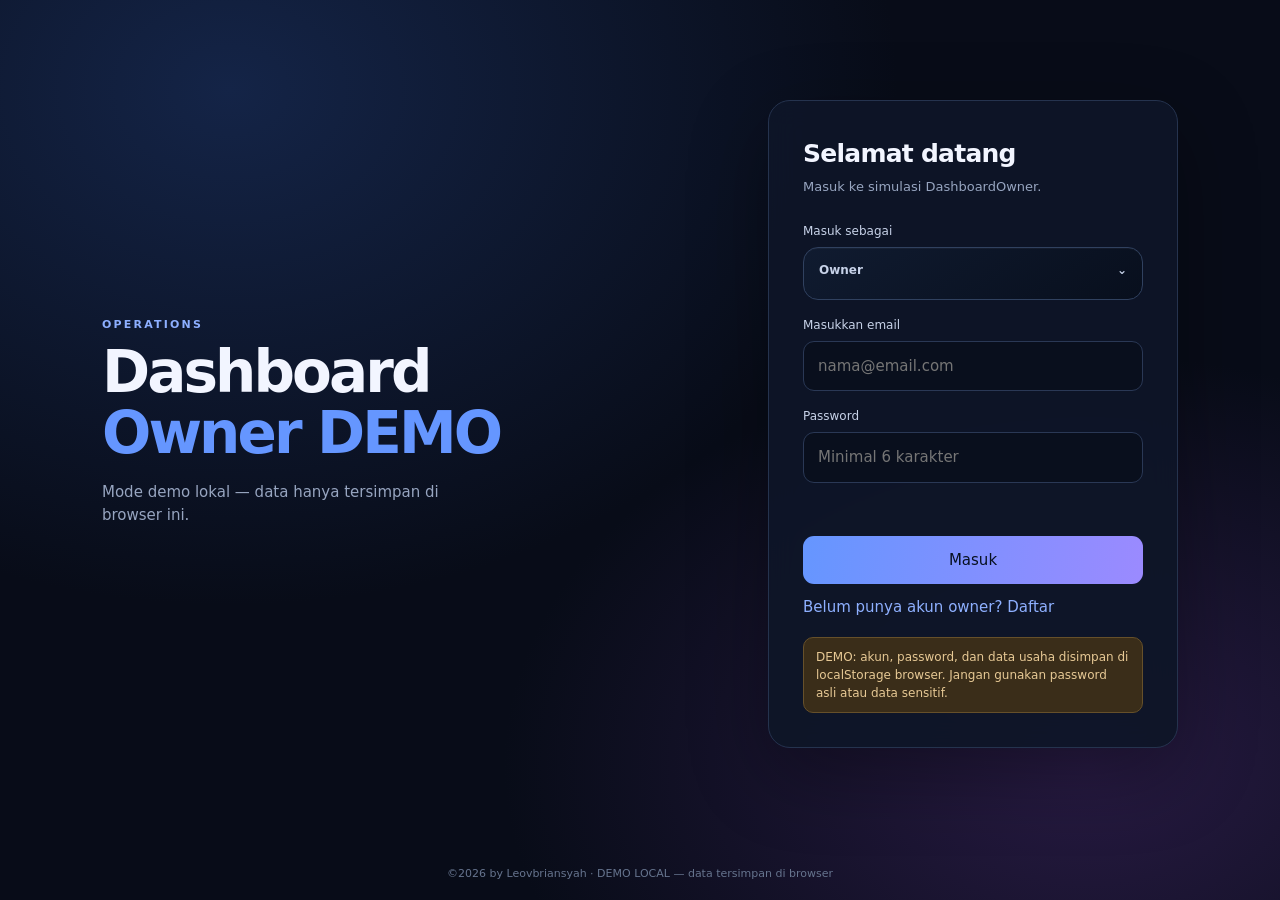
<file: index.html>
<!doctype html>
<!-- Redeploy trigger: auth.js syntax-checked 2026-10-29 2 -->
<!-- GitHub Pages redeploy trigger: restore expense-toggle version 2026-10-29 -->
<html lang="id">
<head>
  <meta charset="utf-8">
  <meta name="viewport" content="width=device-width,initial-scale=1">
  <meta name="theme-color" content="#071426">
  <title>Owner Dashboard · DEMO Local</title>
  <link rel="stylesheet" href="./auth.css?v=ops-stock-v1-20261107">
  <script src="./auth.js?v=ops-stock-v1-20261107" defer></script>
</head>
<body>
  <header class="staff-topbar" id="staffTopbar" hidden>
    <div class="staff-topbar-inner">
      <button class="staff-brand staff-home-button" id="staffHomeButton" type="button" aria-label="Kembali ke beranda"><div class="staff-brand-copy"><strong id="staffStoreName">Nama Toko</strong><span id="staffRoleLabel">Staff Dashboard</span></div></button>
      <div class="staff-menu-wrap"><button class="staff-menu-toggle" id="staffMenuToggle" type="button" aria-label="Buka menu" aria-expanded="false">☰</button><nav class="staff-side-menu" id="staffSideMenu" hidden><button type="button" data-staff-page="home">Dashboard</button><button type="button" data-staff-page="kitchen-history" data-staff-role="kitchen">Riwayat Dapur</button><button type="button" data-staff-page="history" data-staff-role="waiter">Riwayat Pesanan</button><button type="button" data-staff-page="stock" data-staff-role="waiter">Catat Stok</button><button type="button" data-staff-page="expenses">Catat Pengeluaran</button><button type="button" data-staff-page="logout" class="staff-menu-logout">Keluar</button></nav></div>
    </div>
  </header>
  <header class="topbar" id="topbar" hidden>
    <div class="topbar-inner">
      <button class="top-brand" type="button" data-nav="home" aria-label="Beranda"><span><b id="topbarBusinessName">Owner Dashboard</b><small>OPERATIONS</small></span></button>
      <div class="menu-wrap">
        <button id="menuToggle" class="menu-toggle" type="button" aria-label="Buka menu" aria-expanded="false"><span></span><span></span><span></span></button>
        <nav id="sideMenu" class="side-menu" aria-hidden="true">
          <div class="menu-title"><span>MENU</span><button id="menuClose" type="button" aria-label="Tutup menu">×</button></div>
          <button class="menu-item" data-action="profile" type="button"><span>🏪</span><div><b>Profil Toko</b><small>Edit nama dan informasi toko</small></div></button>
          <button class="menu-item" data-nav="home" type="button"><span>⌂</span><div><b>Home</b><small>Ringkasan usaha & analisis</small></div></button>
          <button class="menu-item" data-nav="sales" type="button"><span>🧾</span><div><b>Penjualan</b><small>Omzet & riwayat transaksi</small></div></button>
          <button class="menu-item" data-nav="expenses" type="button"><span>💸</span><div><b>Pengeluaran</b><small>Biaya & riwayat pengeluaran</small></div></button>
          <button class="menu-item" data-nav="products" type="button"><span>📦</span><div><b>Produk & Harga</b><small>Kelola katalog usaha</small></div></button>
          <button class="menu-item" data-nav="waiterStocks" type="button"><span>🧾</span><div><b>Stok Penjualan</b><small>Atur stok yang dicatat Waiter</small></div></button>
          <button class="menu-item" data-nav="kitchenStocks" type="button"><span>🥘</span><div><b>Stok Dapur</b><small>Atur nama dan daftar stok Kitchen</small></div></button>
          <button class="menu-item" data-nav="reports" type="button"><span>📊</span><div><b>Riwayat Laporan</b><small>Lihat dan kelola laporan</small></div></button>
          <button class="menu-item" data-action="export" type="button"><span>📥</span><div><b>Export CSV</b><small>Unduh katalog produk CSV</small></div></button>
          <button class="menu-item" data-nav="team" type="button"><span>👥</span><div><b>Tim &amp; Akun</b><small>Kelola akun karyawan</small></div></button>
          <button class="menu-item menu-logout" data-action="logout" type="button"><span>↪</span><div><b>Keluar</b><small>Akhiri sesi login</small></div></button>
        </nav>
      </div>
    </div>
  </header>
  <main class="shell">
    <section class="brand" id="brandIntro">
      <p class="eyebrow">OPERATIONS</p>
      <h1>Dashboard<span>Owner DEMO</span></h1>
      <p class="muted">Mode demo lokal — data hanya tersimpan di browser ini.</p>
    </section>
    <section class="panel" aria-live="polite"><div id="app"></div><noscript>Aktifkan JavaScript untuk menggunakan aplikasi ini.</noscript></section>
  </main>
  <footer>©2026 by Leovbriansyah · DEMO LOCAL — data tersimpan di browser</footer>
  <script src="./team.js?v=team-clean-v2-20261106" defer></script>
</body>
</html>
</file>
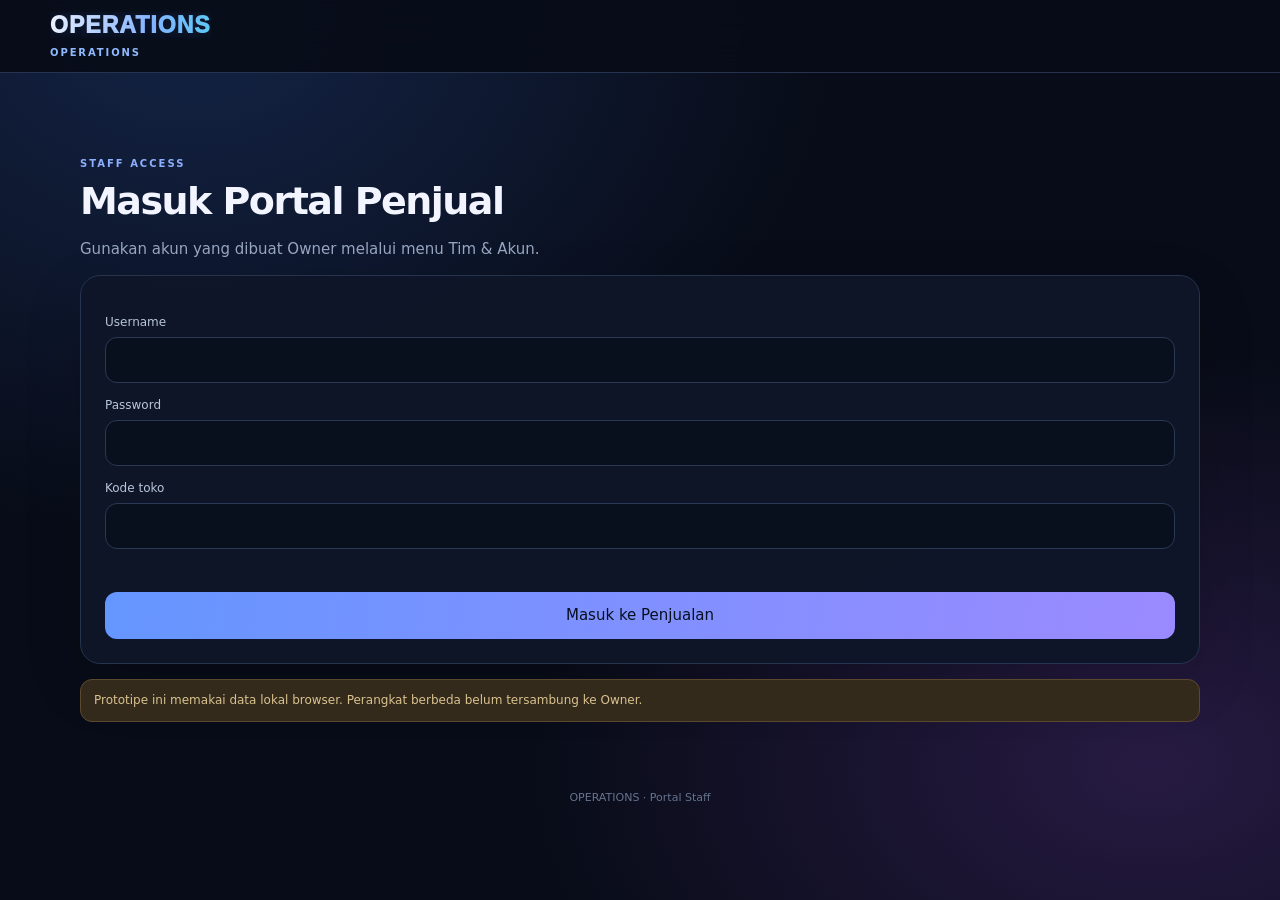
<file: staff.html>
<!doctype html>
<html lang="id">
<head>
<meta charset="utf-8"><meta name="viewport" content="width=device-width,initial-scale=1">
<meta name="theme-color" content="#080c18"><title>Staff Penjual · OPERATIONS</title>
<link rel="stylesheet" href="./staff.css?v=ops-brand-v3-20261106">
<script src="./staff.js?v=ops-brand-v3-20261106" defer></script>
</head>
<body>
<header class="staff-topbar"><div class="staff-brand"><div><b id="staffBusiness">OPERATIONS</b><small>OPERATIONS</small></div></div><button id="staffLogout" class="btn secondary hidden" type="button">Keluar</button></header>
<main id="staffApp" class="staff-shell"></main>
<footer>OPERATIONS · Portal Staff</footer>
</body></html>
</file>
<file: auth.css>
:root{color-scheme:dark;--bg:#080c18;--panel:#10182b;--line:#25334e;--text:#f2f5ff;--muted:#97a5c0;--blue:#6596ff;--pink:#d78bff}
*{box-sizing:border-box}body{margin:0;min-height:100vh;background:radial-gradient(ellipse at 18% 10%,#142447 0,transparent 45%),radial-gradient(ellipse at 85% 85%,#271a42 0,transparent 38%),var(--bg);color:var(--text);font:15px/1.5 system-ui,-apple-system,Segoe UI,sans-serif;display:flex;flex-direction:column}
.shell{width:min(1050px,100%);margin:auto;padding:48px 22px;display:grid;grid-template-columns:1fr minmax(300px,410px);gap:64px;align-items:center;flex:1}
.brand-mark{width:48px;height:48px;border-radius:15px;display:grid;place-items:center;background:linear-gradient(135deg,var(--blue),var(--pink));color:#071020;font-weight:900;font-size:25px;box-shadow:0 10px 35px #6596ff30}
.eyebrow{color:#8dafff;font-size:11px;letter-spacing:.2em;font-weight:800;margin:30px 0 8px}h1{font-size:clamp(35px,5vw,58px);line-height:1.05;letter-spacing:-.05em;margin:0}h1 span{display:block;color:var(--blue)}.muted,small{color:var(--muted)}.brand>.muted{max-width:370px;margin:18px 0 34px}
.feature-row{display:flex;align-items:center;gap:15px;margin:18px 0}.feature-row>span{color:var(--blue);font-size:12px;font-weight:800;border:1px solid var(--line);border-radius:10px;padding:9px}.feature-row b,.feature-row small{display:block}.feature-row small{margin-top:2px}
.panel{background:#0e1628eF;border:1px solid var(--line);border-radius:22px;padding:clamp(22px,4vw,34px);box-shadow:0 25px 80px #0005;backdrop-filter:blur(14px)}h2{font-size:25px;letter-spacing:-.03em;margin:0 0 5px}.sub{margin:0 0 25px;color:var(--muted);font-size:13px}
.field{display:block;margin:16px 0}.field span{display:block;font-size:12px;color:#c7d2e8;margin-bottom:7px}.field input{width:100%;padding:13px 14px;border:1px solid #2a3855;border-radius:11px;background:#090f1d;color:var(--text);font:inherit;outline:none}.field input:focus{border-color:var(--blue);box-shadow:0 0 0 3px #6596ff20}
.btn{width:100%;border:0;border-radius:11px;padding:13px 16px;background:linear-gradient(100deg,#6596ff,#9b8aff);color:#071020;font-weight:800;font:inherit;cursor:pointer;margin-top:8px}.btn.secondary{background:#18243b;color:var(--text);border:1px solid var(--line)}.switch{border:0;background:none;color:#8eb0ff;cursor:pointer;font:inherit;padding:12px 0 0}.error{color:#ff9da9;font-size:13px;min-height:20px;margin:9px 0}.notice{font-size:12px;color:#e7c995;background:#3a2d19;border:1px solid #66502a;padding:10px 12px;border-radius:10px;margin-top:18px}
.stats{display:grid;grid-template-columns:repeat(2,minmax(0,1fr));gap:10px;margin:20px 0}.stat{padding:15px;border:1px solid var(--line);border-radius:13px;background:#0a1120}.stat small{display:block}.stat strong{font-size:20px}.welcome{color:var(--muted);margin-top:4px}.pill{display:inline-block;font-size:11px;padding:4px 8px;border-radius:20px;background:#17304b;color:#9fc3ff;margin:14px 0 0}
footer{text-align:center;color:#66748e;font-size:11px;padding:18px}
@media(max-width:760px){.shell{grid-template-columns:1fr;gap:28px;padding:28px 16px}.brand .eyebrow{margin-top:18px}.brand>.muted{margin-bottom:18px}.feature-row{display:none}.brand h1{font-size:42px}.panel{padding:23px}}

/* Header, hamburger navigation and account controls migrated from the previous dashboard */
[hidden]{display:none!important}
.topbar{position:sticky;top:0;z-index:1000;background:rgba(5,14,28,.92);border-bottom:1px solid #25334e;backdrop-filter:blur(16px)}
.topbar-inner{width:min(1120px,100%);margin:auto;padding:12px 18px;display:flex;align-items:center;gap:14px}
.top-brand{display:flex;align-items:center;gap:10px;min-width:0;margin-right:auto;border:0;background:none;color:var(--text);text-align:left;cursor:pointer}
.top-brand b,.top-brand small{display:block}.top-brand b{position:relative;display:inline-block;width:max-content;max-width:min(68vw,520px);overflow:hidden;white-space:nowrap;text-overflow:ellipsis;font-size:16px;font-weight:900;letter-spacing:-.025em;line-height:1.15;color:#fff;background:linear-gradient(110deg,#fff 0%,#fff 30%,#a9d5ff 40%,#fff 47%,#c7a4ff 53%,#fff 60%,#fff 100%);background-size:300% 100%;background-position:150% 0;-webkit-background-clip:text;background-clip:text;-webkit-text-fill-color:transparent;animation:storeNameShine 3.2s cubic-bezier(.4,0,.2,1) infinite}.top-brand small{font-size:11px}
.top-brand-mark{width:38px;height:38px;border-radius:12px;display:grid;place-items:center;background:linear-gradient(135deg,var(--blue),var(--pink));color:#071020;font-weight:900;font-size:21px}
.account-center-native{position:relative;z-index:1202}
#accountButtonNative{width:42px;height:42px;border-radius:12px;border:1px solid #34435e;background:#111e33;color:#fff;font-size:20px;cursor:pointer;display:grid;place-items:center;overflow:hidden}
#accountButtonNative img{width:100%!important;height:100%!important;max-width:none;max-height:none;aspect-ratio:1/1;padding:0;box-sizing:border-box;object-fit:fill}
.menu-wrap{position:relative;z-index:1201}
.menu-toggle{width:42px;height:42px;display:flex;flex-direction:column;align-items:center;justify-content:center;gap:5px;border:1px solid #34435e;border-radius:12px;background:#111e33;cursor:pointer}
.menu-toggle span{width:18px;height:2px;background:#eaf2ff;border-radius:2px}
.side-menu{position:absolute;right:0;top:51px;width:min(310px,calc(100vw - 28px));padding:10px;border:1px solid #2a3a55;border-radius:17px;background:#091426;box-shadow:0 22px 65px #0009;display:none;max-height:calc(100vh - 78px);overflow:auto}
.side-menu.open{display:block}.menu-title{display:flex;justify-content:space-between;align-items:center;padding:7px 9px 10px;color:#8dafff;font-size:11px;font-weight:800;letter-spacing:.18em}
.menu-title button{border:0;background:transparent;color:#a8b7cf;font-size:25px;cursor:pointer}
.menu-item{display:flex;align-items:center;gap:12px;width:100%;padding:11px 10px;border:0;border-radius:11px;background:transparent;color:var(--text);text-align:left;cursor:pointer}
.menu-item:hover{background:#15233b}.menu-item>span{width:25px;text-align:center;font-size:18px}.menu-item b,.menu-item small{display:block}.menu-item b{font-size:13px}.menu-item small{font-size:11px;margin-top:2px}.menu-logout{margin-top:6px;border-top:1px solid #26344d;border-radius:0 0 10px 10px;padding-top:14px;color:#ffb2bd}
.account-popover{position:absolute;z-index:1205;right:68px;top:60px;width:min(270px,calc(100vw - 30px));padding:12px;border:1px solid #2a3a55;border-radius:16px;background:#091426;box-shadow:0 22px 65px #0009}
.account-popover>button{display:block;width:100%;text-align:left;padding:11px 10px;border:0;border-radius:10px;background:transparent;color:var(--text);cursor:pointer}.account-popover>button:hover{background:#15233b}
.account-popover-head{display:flex;align-items:center;gap:10px;padding:5px 5px 13px}.account-popover-head b,.account-popover-head small{display:block}.account-popover-head small{font-size:11px;margin-top:2px}
.account-avatar{width:42px;height:42px;border-radius:12px;display:grid;place-items:center;background:#17243a;overflow:hidden}.account-avatar img{width:100%;height:100%;object-fit:cover}
.dashboard-eyebrow{margin-top:0}.ac-modal{position:fixed;inset:0;z-index:9999;display:grid;place-items:center;padding:16px;background:#020812c9;backdrop-filter:blur(9px)}
.ac-dialog{width:min(440px,100%);max-height:90vh;overflow:auto;background:#0b1a2b;border:1px solid #2a3e5a;border-radius:21px;padding:22px;color:#e8f3ff;box-shadow:0 25px 80px #0009}
.ac-head{display:flex;justify-content:space-between;align-items:center;gap:12px;margin-bottom:18px}.ac-head h2{font-size:20px;margin:0}.ac-close{border:0;background:transparent;color:#9bb1c8;font-size:28px;cursor:pointer}
.ac-avatar{width:86px;height:86px;border-radius:22px;margin:0 auto 10px;display:grid;place-items:center;overflow:hidden;background:#10283e;font-size:34px}.ac-avatar img{width:100%;height:100%;object-fit:cover}
.ac-upload{display:block;width:max-content;margin:0 auto 18px;padding:8px 12px;border-radius:10px;background:#102943;border:1px solid #294562;color:#9dccf4;font-size:12px;cursor:pointer}
.ac-form{display:grid;gap:11px}.ac-form label{display:grid;gap:6px;font-size:12px;color:#9db3ca}.ac-form input,.ac-form textarea{width:100%;box-sizing:border-box;padding:11px 12px;border-radius:11px;border:1px solid #263c57;background:#071424;color:#eef7ff;font:inherit}.ac-form textarea{min-height:80px;resize:vertical}.ac-item{padding:13px;border:1px solid #ffffff12;border-radius:13px;background:#ffffff06;margin-bottom:8px}.ac-note{font-size:11px;color:#91a6c0;line-height:1.5;margin-top:4px}.ac-actions{display:grid;gap:8px;margin-top:12px}
@media(max-width:760px){.topbar-inner{padding:10px 12px}.account-popover{right:58px;top:56px}.shell:has(#brandIntro[hidden]){padding:22px 14px}.shell:has(#brandIntro[hidden]) .panel{padding:22px}}


/* Product catalog module migrated from owner-dashboardV2 */
.module-card{margin:22px 0;padding:18px;border:1px solid var(--line);border-radius:16px;background:#0a1120}
.module-head,.module-head>div{display:flex;align-items:center;justify-content:space-between;gap:12px}
.module-head{margin:0 0 16px}.module-head h3{margin:0;font-size:19px}
.btn.compact{width:auto;margin:0;padding:10px 13px;white-space:nowrap}
.product-tools{display:flex;gap:10px;align-items:center;margin:14px 0;color:var(--muted);font-size:12px}
.product-tools input{flex:1;min-width:0;padding:11px 12px;border:1px solid #2a3855;border-radius:11px;background:#090f1d;color:var(--text);font:inherit}
.products-list{display:grid;gap:9px;margin-bottom:18px}
.product-row{display:flex;align-items:center;justify-content:space-between;gap:12px;padding:13px;border:1px solid #25334e;border-radius:12px;background:#0a1120}
.product-row>span{min-width:0;overflow-wrap:anywhere}.product-row>b{white-space:nowrap;color:#a9c8ff}
.product-info{min-width:0}.product-info b,.product-info small{display:block;overflow-wrap:anywhere}.product-info b{font-size:14px}.product-info small{margin-top:3px;font-size:12px}
.product-manage{align-items:center}.product-actions{display:flex;gap:7px;flex-shrink:0}
.product-actions button{padding:7px 10px;border-radius:8px;border:1px solid #34435e;background:#111e33;color:#c7d8ff;cursor:pointer}
.product-actions button:last-child{color:#ffb2bd}
.empty-state{padding:22px;text-align:center;color:var(--muted);border:1px dashed #2a3855;border-radius:12px}
.ac-item{padding:13px;border:1px solid #ffffff12;border-radius:13px;background:#ffffff06;margin-bottom:8px}.ac-note{font-size:11px;color:#91a6c0;line-height:1.5;margin-top:4px}.ac-actions{display:grid;gap:8px;margin-top:12px}
@media(max-width:520px){.module-head{align-items:flex-start}.module-head h2{font-size:21px}.product-row.product-manage{align-items:flex-start;flex-direction:column}.product-actions{width:100%}.product-actions button{flex:1}.product-tools{align-items:stretch;flex-direction:column}.product-tools input{width:100%}}


/* Header refinement: keep the Owner Dashboard / OPERATIONS text and move the profile icon to the right-side controls. */
.top-brand-mark{display:none!important}
.top-brand{gap:0!important}
.account-center-native{order:1!important;margin-left:auto!important;flex:0 0 auto!important}
.menu-wrap{order:2!important;flex:0 0 auto!important}
@media(max-width:520px){.topbar-inner{gap:9px!important}.top-brand{margin-right:0!important;flex:1 1 auto!important}.account-center-native{margin-left:auto!important}}


/* Keep the profile icon immediately to the left of the dashboard brand */
.top-brand-group{display:flex;align-items:center;gap:10px;min-width:0;margin-right:auto}
.top-brand-group .top-brand{margin-right:0}
.top-profile-button{width:42px;height:42px;flex:0 0 42px;border-radius:12px;border:1px solid #34435e;background:#111e33;color:#fff;font-size:20px;cursor:pointer;display:grid;place-items:center;overflow:hidden}
.top-profile-button img{width:100%;height:100%;object-fit:cover}
.account-center-native{display:none}
.account-popover{right:68px;top:60px}
@media(max-width:760px){.top-brand-group{gap:9px}.top-profile-button{width:42px;height:42px;flex-basis:42px}.account-popover{right:58px;top:60px}}


/* Header correction: keep title left and profile + hamburger together on the right */
.top-brand-group{display:contents}
.top-brand-mark{display:none}
.top-brand{margin-right:auto}
.account-center-native{display:block;position:relative;z-index:1202;flex:0 0 auto}
#accountButtonNative{width:42px;height:42px;flex:0 0 42px;border-radius:12px;border:1px solid #34435e;background:#111e33;color:#fff;font-size:20px;cursor:pointer;display:grid;place-items:center;overflow:hidden}
#accountButtonNative img{width:100%;height:100%;object-fit:cover}
.account-popover{right:58px;top:60px}
@media(max-width:760px){.top-brand-group{display:contents}.top-brand{min-width:0;margin-right:auto}.account-center-native{display:block}.account-popover{right:58px;top:60px}}


/* Final mobile header layout: profile left, brand immediately beside it, hamburger stays at far right */
.topbar-inner{display:flex;align-items:center;gap:10px}
.account-center-native{order:0!important;margin:0!important;flex:0 0 42px!important}
.top-brand{order:1!important;flex:0 1 auto!important;min-width:0!important;margin:0 auto 0 0!important}
.menu-wrap{order:2!important;margin-left:auto!important;flex:0 0 auto!important}
#accountButtonNative{width:42px;height:42px;flex:0 0 42px}
@media(max-width:760px){
 .topbar-inner{gap:9px!important;padding:10px 12px}
 .account-center-native{order:0!important;margin:0!important}
 .top-brand{order:1!important;margin:0 auto 0 0!important;flex:0 1 auto!important}
 .menu-wrap{order:2!important;margin-left:auto!important}
}


/* Daily revenue candlestick analysis */
.revenue-panel{margin:22px 0;padding:18px;border:1px solid var(--line);border-radius:18px;background:#0a1120;overflow:hidden}
.revenue-head{display:flex;align-items:flex-start;justify-content:space-between;gap:12px}
.revenue-kicker{font-size:10px;letter-spacing:.18em;font-weight:800;color:#92a8cb}
.revenue-total{font-size:clamp(25px,6vw,34px);font-weight:800;letter-spacing:-.04em;margin-top:5px;overflow-wrap:anywhere}
.revenue-change{font-size:12px;color:#95a5bf;margin-top:4px;line-height:1.5}
.revenue-change.is-up{color:#18b89b}.revenue-change.is-down{color:#f0445d}
.revenue-legend{display:flex;flex-wrap:wrap;gap:10px 15px;margin:20px 0 10px;font-size:10px;color:#98a8c0}
.revenue-legend span{display:flex;align-items:center;gap:6px}.revenue-legend i{display:inline-block;width:8px;height:8px;border-radius:2px}.legend-up{background:#18b89b}.legend-down{background:#f0445d}
.candle-chart{width:100%;overflow-x:auto;overflow-y:hidden;scrollbar-width:thin;scrollbar-color:#34435e transparent}
.candle-chart svg{display:block;width:auto;min-width:100%;height:auto;max-height:280px;max-width:none;flex:none}
.chart-axis{display:flex;justify-content:space-between;gap:8px;color:#7f90aa;font-size:10px;margin-top:6px}
.chart-note{font-size:11px;line-height:1.6;color:#8192ab;margin:12px 0 0}
.chart-empty{min-height:190px;display:flex;flex-direction:column;align-items:center;justify-content:center;gap:10px;text-align:center;padding:22px 8px;color:#a4b3ca}
.chart-empty b{font-size:15px;color:#eef4ff}.chart-empty span{font-size:12px;max-width:290px;line-height:1.6}
.chart-empty .btn{margin-top:4px}
@media(max-width:420px){.revenue-panel{padding:14px}.revenue-head{align-items:flex-start}.revenue-head .btn{padding:9px 10px;font-size:12px}.revenue-legend{font-size:9px}}

/* Role-based login and staff workspace */
.field select{width:100%;padding:13px 12px;border:1px solid #2a3855;border-radius:12px;background:#080f1d;color:var(--text);font:inherit;outline:none}.field select:focus{border-color:var(--blue);box-shadow:0 0 0 3px #6596ff18}.role-pill{display:inline-block;padding:5px 10px;border-radius:999px;background:#17304b;color:#a9caff;font-size:11px;font-weight:800;margin:4px 0 14px}.product-list{display:grid;gap:9px;margin:12px 0}.product-row{display:flex;justify-content:space-between;align-items:center;gap:12px;padding:12px;border:1px solid #25334e;border-radius:13px;background:#0a1120}.product-row small{color:var(--muted)}.module-card{margin:16px 0}.module-card .field{margin:12px 0}

/* Staff navbar: fixed store identity, no hamburger or editable profile */
.staff-topbar{position:sticky;top:0;z-index:1000;background:rgba(5,14,28,.94);border-bottom:1px solid #25334e;backdrop-filter:blur(16px)}
.staff-topbar-inner{width:min(1120px,100%);margin:auto;padding:12px 18px;display:flex;align-items:center;min-height:82px}
.staff-brand{display:flex;align-items:center;gap:12px;min-width:0}
.staff-avatar{position:relative;width:48px;height:48px;flex:0 0 48px;overflow:hidden;border:1px solid #34435e;border-radius:14px;background:#111e33;display:grid;place-items:center;color:#eaf2ff;font-size:21px}
.staff-avatar img{position:absolute;inset:0;width:100%!important;height:100%!important;max-width:none;max-height:none;aspect-ratio:1/1;padding:0;box-sizing:border-box;object-fit:fill;display:block}
.staff-brand-copy{min-width:0;display:flex;flex-direction:column;gap:4px}
.staff-brand-copy strong{font-size:15px;line-height:1.3;color:var(--text);overflow-wrap:anywhere}
.staff-brand-copy span{font-size:12px;line-height:1.3;color:var(--muted);font-weight:600}
@media(max-width:520px){.staff-topbar-inner{padding:10px 14px;min-height:76px}.staff-avatar{width:44px;height:44px;flex-basis:44px}.staff-brand-copy strong{font-size:14px}}

/* Seller product quantity calculator */
.staff-product-card{padding:13px 14px;margin:10px 0;border:1px solid #25334e;border-radius:14px;background:linear-gradient(145deg,#0d1729,#09111f);display:grid;gap:11px}
.staff-product-top{display:flex;align-items:center;justify-content:space-between;gap:10px}
.staff-product-top strong{font-size:14px;line-height:1.45;overflow-wrap:anywhere}
.staff-qty-badge{flex:0 0 auto;min-width:42px;text-align:center;padding:5px 9px;border-radius:9px;background:#172846;color:#b7d0ff;font-size:13px;font-weight:800}
.staff-product-controls{display:flex;align-items:center;justify-content:space-between;gap:12px}
.staff-unit-price{font-size:13px;color:var(--muted);font-weight:650}
.staff-stepper{display:flex;align-items:center;gap:7px}
.staff-step{width:34px;height:32px;border-radius:9px;border:1px solid #344766;background:#14223a;color:#eef4ff;font-size:20px;line-height:1;display:grid;place-items:center;cursor:pointer;touch-action:manipulation}
.staff-step[data-step="1"]{background:#1c3c62;border-color:#3867a1}
.staff-step:active{transform:scale(.96)}
.staff-product-subtotal{padding-top:9px;border-top:1px solid #25334e;text-align:right;font-size:16px;font-weight:800;color:#d9e6ff;font-variant-numeric:tabular-nums}

/* Per-product subtotal and save action */
.staff-product-bottom{display:flex;align-items:center;justify-content:space-between;gap:12px;padding-top:9px;border-top:1px solid #25334e}.staff-product-bottom .staff-product-subtotal{border-top:0;padding-top:0;text-align:left;flex:1}.staff-product-save{min-width:60px;height:34px;padding:0 14px;border-radius:9px;border:1px solid #3867a1;background:#1c3c62;color:#eef4ff;font-size:13px;font-weight:800;cursor:pointer;touch-action:manipulation}.staff-product-save:active{transform:scale(.97)}
/* Owner sales analytics */
.sales-summary-grid{display:grid;grid-template-columns:repeat(2,minmax(0,1fr));gap:10px;margin:16px 0}
.sales-summary-card{display:flex;flex-direction:column;align-items:flex-start;gap:7px;text-align:left;padding:15px;border:1px solid #263954;border-radius:14px;background:#101d31;color:#eaf1ff;min-width:0}
button.sales-summary-card{cursor:pointer}
.sales-summary-card span{font-size:12px;color:#9fb0ca}
.sales-summary-card strong{font-size:clamp(18px,4vw,25px);overflow-wrap:anywhere}
.sales-summary-card small{font-size:12px;color:#91a2bc}
.sales-summary-total{grid-column:1/-1;background:linear-gradient(135deg,#142743,#111c30)}
.analysis-chart-tabs{display:flex;gap:7px;flex-wrap:wrap;margin:12px 0}
.analysis-chart-tabs button{border:1px solid #314563;background:#101d31;color:#c5d2e7;border-radius:9px;padding:9px 13px;font-weight:750;cursor:pointer}
.analysis-chart-tabs button.active{background:#24558d;border-color:#4b86c8;color:#fff}
.report-custom-dates{display:grid;grid-template-columns:repeat(2,minmax(0,1fr));gap:10px}
@media(max-width:480px){.sales-summary-grid{gap:8px}.sales-summary-card{padding:12px}.analysis-chart-tabs button{flex:1;padding:9px 10px}}

/* Mobile viewport fit and horizontally scrollable candle plot */
html,body{width:100%;max-width:100%;overflow-x:hidden}
.shell{width:100%;max-width:1120px;min-width:0}
.panel{width:100%;min-width:0;max-width:100%;overflow:hidden}
#app{width:100%;min-width:0;max-width:100%}
#app>*{min-width:0;max-width:100%}
.revenue-panel{width:100%;min-width:0;max-width:100%;overflow:hidden;padding:clamp(12px,3.5vw,18px)}
.candle-chart{display:block;width:100%;max-width:100%;min-width:0;overflow-x:auto;overflow-y:hidden;overscroll-behavior-x:contain;-webkit-overflow-scrolling:touch;touch-action:pan-x}
.candle-chart svg{display:block;width:auto;min-width:100%;max-width:none;height:230px;flex:none}
.sales-summary-grid,.sales-summary-card,.module-card{min-width:0;max-width:100%}
@media(max-width:760px){
 body:has(#topbar:not([hidden])) .shell{display:block;padding:14px 12px;width:100%;margin:0}
 body:has(#topbar:not([hidden])) .shell>.brand{display:none}
 body:has(#topbar:not([hidden])) .shell>.panel{padding:clamp(14px,4vw,22px);border-radius:18px}
 .topbar-inner{width:100%;padding:10px 12px}
 .revenue-panel{margin:16px 0;padding:12px}
 .analysis-chart-tabs,.analysis-timeframes{width:100%;gap:6px}
 .analysis-chart-tabs button,.analysis-timeframes button{min-width:0;flex:1;padding:9px 6px;font-size:12px}
 .sales-summary-card strong{font-size:clamp(16px,4vw,22px)}
}

/* Online cashier */
.online-cashier{border-color:#35547c;background:linear-gradient(145deg,#101e34,#0a1120)}
.online-order-products{display:grid;gap:10px;margin:14px 0}
.online-order-product{display:grid;grid-template-columns:minmax(0,1fr) 82px;gap:12px;align-items:center;padding:12px;border:1px solid var(--line);border-radius:12px;background:#080f1d;min-width:0}
.online-order-info{min-width:0}
.online-order-info strong,.online-order-info small{display:block}
.online-order-info strong{overflow-wrap:anywhere;font-size:13px}
.online-order-info small{font-size:11px;margin:5px 0;color:var(--muted)}
.online-order-product input{width:100%;min-width:0;padding:9px 10px;border:1px solid #2a3855;border-radius:9px;background:#101a2c;color:var(--text);font:inherit}
.online-order-qty{display:flex;flex-direction:column;align-items:stretch;gap:7px;min-width:0}
.online-order-qty label{font-size:11px;color:var(--muted)}
.online-order-qty input{display:block;margin-top:4px}
.online-order-qty small{text-align:right;font-weight:750;color:#b9ccff;overflow-wrap:anywhere}
@media(max-width:380px){.online-order-product{grid-template-columns:minmax(0,1fr) 72px;gap:8px;padding:9px}.online-order-product input{padding:8px 7px;font-size:13px}}


/* Catalog typography and spacing polish */
.dashboard-eyebrow{margin:0 0 7px}
.module-card .module-head{align-items:center;gap:12px;margin-bottom:14px}
.module-card .module-head>div{display:block;flex:1;min-width:0}
.module-card .module-head .eyebrow{margin:0 0 5px;font-size:10px;letter-spacing:.16em}
.module-card .module-head h3{font-size:17px;line-height:1.35;letter-spacing:-.02em}
#home-product-list{display:grid;gap:8px}
#home-product-list .product-row{display:grid;grid-template-columns:minmax(0,1fr) auto;align-items:center;gap:12px;padding:12px 13px;border:1px solid #253650;border-radius:11px;background:#0d1728}
#home-product-list .product-row>span{font-size:13px;line-height:1.45;color:#dce6f8;overflow-wrap:anywhere}
#home-product-list .product-row>b{font-size:13px;color:#b9d0ff;font-variant-numeric:tabular-nums}
#app>.dashboard-eyebrow{margin:0 0 7px}
#app>.module-head{align-items:flex-start;gap:14px;margin:0 0 18px}
#app>.module-head>div{display:block;flex:1;min-width:0}
#app>.module-head .eyebrow{margin:0 0 6px}
#app>.module-head h2{margin:0 0 7px;line-height:1.25}
#app>.module-head .sub{margin:0;max-width:520px;line-height:1.6}
#app>.module-head .btn{flex:0 0 auto}
@media(max-width:520px){
  .module-card{padding:14px;margin:16px 0}
  .module-card .module-head{align-items:center}
  #app>.module-head{align-items:flex-start}
  #app>.module-head h2{font-size:22px}
  #app>.module-head .sub{font-size:12px}
  #home-product-list .product-row{padding:11px 10px;gap:9px}
  #home-product-list .product-row>span{font-size:12px}
  #home-product-list .product-row>b{font-size:12px}
}

/* Compact offline/online cashier switch */
.cashier-mode-tabs{display:grid;grid-template-columns:repeat(2,minmax(0,1fr));gap:8px;margin:14px 0 16px;padding:5px;border:1px solid #263954;border-radius:13px;background:#080f1d}
.cashier-mode-tabs button{min-height:42px;border:1px solid transparent;border-radius:9px;background:transparent;color:#aebed5;font:inherit;font-size:13px;font-weight:800;cursor:pointer;touch-action:manipulation}
.cashier-mode-tabs button.active{background:#24558d;border-color:#4b86c8;color:#fff;box-shadow:0 4px 14px #0002}
[hidden]{display:none!important}

/* Offline cashier editable price and quantity confirmation */
.staff-edit-price{display:grid;gap:5px;min-width:0;flex:1;font-size:11px;color:var(--muted);font-weight:700}
.staff-edit-price input{width:100%;min-width:0;padding:9px 10px;border:1px solid #2a3855;border-radius:9px;background:#101a2c;color:var(--text);font:inherit;font-size:13px}
.staff-product-controls .staff-stepper{flex:0 0 auto}
.staff-product-save[hidden]{display:none!important}

/* Owner-locked offline price and matching online quantity controls */
.staff-owner-price{display:grid;gap:5px;min-width:0;flex:1;padding:9px 10px;border:1px solid #2a3855;border-radius:9px;background:#101a2c}
.staff-owner-price small{font-size:10px;color:var(--muted);font-weight:700}
.staff-owner-price strong{font-size:13px;color:var(--text);font-variant-numeric:tabular-nums}
.online-stepper{display:flex;align-items:center;justify-content:center;gap:10px}
.online-step{width:34px;height:34px;border:1px solid #35547b;border-radius:9px;background:#13243a;color:#fff;font-size:20px;font-weight:800;cursor:pointer;touch-action:manipulation}
.online-qty-label{min-width:30px;text-align:center;font-size:13px;font-weight:800;color:var(--text)}
.online-product-save[hidden]{display:none!important}
.online-product-save{margin-top:7px;padding:8px 14px;border:1px solid #4b86c8;border-radius:9px;background:#24558d;color:#fff;font-weight:800;cursor:pointer}

/* Cashier product row: unit price left, quantity buttons right */
.staff-product-controls{min-height:34px}
.staff-unit-price{display:block;line-height:1.4;font-variant-numeric:tabular-nums}


/* Online cashier cards aligned like offline cashier */
.online-cashier-mode-tabs{margin:14px 0 18px}
.online-order-products{display:grid;gap:10px;margin:14px 0}
.online-order-product{display:grid;grid-template-columns:minmax(0,1fr);gap:11px;padding:13px 14px;margin:0;border:1px solid #25334e;border-radius:14px;background:linear-gradient(145deg,#0d1729,#09111f);min-width:0}
.online-order-top{display:flex;align-items:center;justify-content:space-between;gap:10px;min-width:0}
.online-order-top strong{font-size:14px;line-height:1.45;overflow-wrap:anywhere}
.online-order-top .online-qty-label{flex:0 0 auto;min-width:42px;padding:5px 9px;border-radius:9px;background:#172846;color:#b7d0ff}
.online-order-controls{display:flex;align-items:center;justify-content:space-between;gap:12px;min-width:0}
.online-price-wrap{display:grid;gap:5px;flex:1;min-width:0;font-size:11px;color:var(--muted);font-weight:700}
.online-price-wrap input{width:100%;min-width:0;padding:9px 10px;border:1px solid #2a3855;border-radius:9px;background:#101a2c;color:var(--text);font:inherit;font-size:13px}
.online-stepper{display:flex;align-items:center;justify-content:flex-end;gap:7px;flex:0 0 auto}
.online-step{width:34px;height:32px;border-radius:9px;border:1px solid #344766;background:#14223a;color:#eef4ff;font-size:20px;line-height:1;display:grid;place-items:center;cursor:pointer;touch-action:manipulation}
.online-step[data-step="1"]{background:#1c3c62;border-color:#3867a1}
.online-order-bottom{padding-top:9px;border-top:1px solid #25334e;display:flex;align-items:center;justify-content:space-between;gap:12px}
.online-order-bottom strong{font-size:16px;font-weight:800;color:#d9e6ff;font-variant-numeric:tabular-nums}
@media(max-width:380px){.online-order-product{grid-template-columns:minmax(0,1fr);gap:10px;padding:12px}.online-order-controls{gap:8px}.online-price-wrap input{padding:9px 8px}}

/* Match online subtotal + per-product Oke to offline cashier */
.online-order-bottom{display:flex;align-items:center;justify-content:space-between;gap:12px;padding-top:9px;border-top:1px solid #25334e}
.online-order-bottom strong{border-top:0;padding-top:0;text-align:left;flex:1;font-size:16px;font-weight:800;color:#d9e6ff;font-variant-numeric:tabular-nums}
.online-product-save{min-width:60px;height:34px;margin-top:0;padding:0 14px;border-radius:9px;border:1px solid #3867a1;background:#1c3c62;color:#eef4ff;font-size:13px;font-weight:800;cursor:pointer;touch-action:manipulation}
.online-product-save:active{transform:scale(.97)}
.online-product-save[hidden]{display:none!important}


/* Waiter dashboard: compact cashier view and readable transaction history */
#online-cashier-panel>.eyebrow,
#online-cashier-panel>h3,
#online-cashier-panel>.sub{display:none!important}
.staff-total-online,.staff-total-offline{display:none!important}
 
#staff-history{display:grid;gap:10px;margin-top:12px}
.staff-history-row{display:flex;align-items:flex-start;justify-content:space-between;gap:12px;padding:13px 14px;margin:0;border:1px solid #25334e;border-radius:13px;background:linear-gradient(145deg,#0d1729,#09111f);min-width:0}
.staff-history-row>span{min-width:0;flex:1;overflow-wrap:anywhere}
.staff-history-row>span>b{display:block;color:#e5edff;font-size:13px;line-height:1.5;margin-bottom:5px}
.staff-history-row small{display:block;color:#9eacc4;font-size:12px;line-height:1.55}
.staff-history-row>b{flex:0 0 auto;white-space:nowrap;color:#c8d9ff;font-size:14px;font-variant-numeric:tabular-nums}
@media(max-width:380px){.staff-history-row{padding:11px;gap:8px}.staff-history-row>b{font-size:13px}}


/* Keep expense entry available to waiter; only remove explanatory heading text */
.staff-expense-card{display:block!important;padding:13px 14px}
.staff-expense-card>.field{display:grid;gap:6px;margin:0 0 11px}
.staff-expense-card>.field>span{font-size:12px;color:var(--muted);font-weight:700}
.staff-expense-card>.field input{width:100%;min-width:0;padding:10px 11px;border:1px solid #2a3855;border-radius:9px;background:#101a2c;color:var(--text);font:inherit}
.staff-expense-card #staff-save-sale{min-width:60px;height:34px;padding:0 14px;border-radius:9px;border:1px solid #3867a1;background:#1c3c62;color:#eef4ff;font-size:13px;font-weight:800}
.staff-expense-history{display:grid;gap:10px;margin-top:16px}
.staff-expense-history>h3{font-size:14px;margin:0}
.staff-expense-item{display:grid;gap:9px;padding:12px;border:1px solid #25334e;border-radius:12px;background:linear-gradient(145deg,#0d1729,#09111f)}
.staff-expense-item label{display:grid;gap:5px;font-size:11px;color:var(--muted);font-weight:700}
.staff-expense-item input{width:100%;min-width:0;padding:9px 10px;border:1px solid #2a3855;border-radius:8px;background:#101a2c;color:var(--text);font:inherit;font-size:13px}
.staff-expense-edit-bottom{display:flex;align-items:center;justify-content:space-between;gap:10px}
.staff-expense-edit-bottom small{color:var(--muted)}
.staff-expense-update{padding:7px 12px;border:1px solid #3867a1;border-radius:8px;background:#1c3c62;color:#eef4ff;font-weight:700}

/* Cashier home: product picker only; other work lives in the hamburger pages */
.staff-topbar-inner{width:min(920px,100%);margin:auto;display:flex;align-items:center;justify-content:space-between;gap:12px}
.staff-home-button{border:0;background:transparent;color:inherit;text-align:left;padding:0;cursor:pointer}
.staff-menu-wrap{position:relative}.staff-menu-toggle{width:44px;height:44px;border:1px solid #2a3855;border-radius:13px;background:#10182b;color:var(--text);font-size:23px;cursor:pointer}
.staff-menu-toggle[hidden]{display:none!important}
.staff-side-menu{position:absolute;right:0;top:52px;z-index:20;width:220px;padding:8px;border:1px solid var(--line);border-radius:15px;background:#10182b;box-shadow:0 18px 45px #0008}
.staff-side-menu[hidden]{display:none!important}.staff-side-menu button{display:block;width:100%;padding:13px 12px;border:0;border-radius:9px;background:transparent;color:var(--text);text-align:left;font:inherit;font-weight:700;cursor:pointer}
.staff-side-menu button:hover{background:#1b2a45}
.waiter-home .staff-expense-card,.waiter-home .module-card:has(#staff-history-recent),.waiter-home #staff-logout,.waiter-home .notice{display:none!important}
.waiter-home .staff-product-card{margin-bottom:10px}
.staff-page{display:grid;gap:13px}.staff-page h2{margin:0 0 6px;font-size:27px;letter-spacing:-.04em}.staff-page .eyebrow{margin:10px 0 0}.staff-back-home{justify-self:start}
.staff-page-row{display:flex;align-items:flex-start;justify-content:space-between;gap:12px;padding:14px;border:1px solid #25334e;border-radius:14px;background:linear-gradient(145deg,#0d1729,#09111f)}
.staff-page-row>div{min-width:0;display:grid;gap:5px}.staff-page-row small{color:var(--muted);overflow-wrap:anywhere}.staff-page-row>strong{white-space:nowrap}
.staff-page-form{display:grid;gap:12px;padding:16px;border:1px solid var(--line);border-radius:16px;background:#0e1628}.staff-page-list{display:grid;gap:9px}

/* Responsive cashier catalog and checkout-style fixed summary */
@media(min-width:700px){.waiter-home #staff-product-list{display:grid;grid-template-columns:repeat(2,minmax(0,1fr));gap:14px;align-items:stretch}.waiter-home .staff-product-card{min-width:0;margin:0!important}}
.waiter-home{padding-bottom:155px!important}
.cashier-floating-summary{position:fixed;z-index:50;left:0;right:0;bottom:0;display:flex;align-items:center;justify-content:space-between;gap:16px;padding:14px max(16px,calc((100vw - 920px)/2));padding-bottom:calc(14px + env(safe-area-inset-bottom));border-top:1px solid #2b3b5b;background:rgba(7,13,27,.96);backdrop-filter:blur(18px);box-shadow:0 -12px 35px #0005;color:var(--text)}
.cashier-summary-copy{display:grid;gap:3px;min-width:0}.cashier-summary-eyebrow{font-size:11px;letter-spacing:.08em;text-transform:uppercase;color:#8daeff}.cashier-summary-copy strong{font-size:14px}.cashier-summary-copy small{font-size:11px;color:var(--muted)}
.cashier-summary-action{display:flex;align-items:center;gap:14px;flex-shrink:0}.cashier-summary-action>strong{font-size:clamp(16px,2.2vw,22px);white-space:nowrap}.cashier-summary-submit{border:0;border-radius:12px;padding:12px 16px;background:linear-gradient(120deg,#4e8cff,#2ed7ed);color:#071426;font:inherit;font-size:13px;font-weight:800;cursor:pointer;white-space:nowrap}
.waiter-home .staff-product-save,.waiter-home .staff-total-offline,.waiter-home #staff-offline-error,.waiter-home #staff-offline-save{display:none!important}
@media(max-width:520px){.cashier-floating-summary{gap:8px;padding:11px 12px;padding-bottom:calc(11px + env(safe-area-inset-bottom))}.cashier-summary-action{gap:8px}.cashier-summary-submit{padding:11px 12px;font-size:12px}.cashier-summary-copy strong{font-size:12px}.cashier-summary-copy small{font-size:10px}.waiter-home{padding-bottom:135px!important}}

/* Keep cashier summary attached to the viewport, independent of the app scroll container */
.cashier-floating-summary{position:fixed!important;inset-inline:0!important;bottom:0!important;z-index:9999!important;width:100%!important;box-sizing:border-box!important}

/* Cashier unified surface, two-column catalog on phone/tablet/desktop */
.waiter-home .module-card{background:transparent!important;border:0!important;box-shadow:none!important;border-radius:0!important;padding:0!important}
.waiter-home .module-card .module-card{background:transparent!important}
.waiter-home #staff-product-list,.waiter-home .staff-order-products,.waiter-home .online-order-products{display:grid!important;grid-template-columns:repeat(2,minmax(0,1fr))!important;gap:10px!important;align-items:stretch}
.waiter-home .staff-product-card,.waiter-home .staff-order-product,.waiter-home .online-order-product{min-width:0!important;margin:0!important;padding:12px!important}
.waiter-home .staff-product-card *, .waiter-home .staff-order-product *, .waiter-home .online-order-product *{min-width:0}
.cashier-floating-summary{display:flex!important;align-items:center!important;gap:14px!important;justify-content:space-between!important}
.cashier-summary-copy{flex:1;min-width:0;gap:6px}
.cashier-summary-line{display:flex;align-items:center;justify-content:space-between;gap:10px}
.cashier-summary-line strong:first-child{font-size:13px}
.cashier-summary-line strong:last-child{font-size:clamp(16px,2.2vw,22px);white-space:nowrap}
.cashier-summary-copy .cashier-summary-eyebrow{font-size:10px;letter-spacing:.07em}
.cashier-summary-details-toggle{border:0;background:transparent;color:#8fb7ff;text-align:left;padding:2px 0;font:inherit;font-size:12px;font-weight:700;cursor:pointer}
.cashier-summary-submit{flex-shrink:0;max-width:44%;white-space:normal;line-height:1.2}
.cashier-summary-details{position:fixed;z-index:10000;left:12px;right:12px;bottom:calc(104px + env(safe-area-inset-bottom));max-height:min(48vh,420px);overflow:auto;padding:14px;border:1px solid #2b3b5b;border-radius:16px;background:#0a1223;color:#e9f0ff;box-shadow:0 10px 36px #0008}
.cashier-detail-row{display:flex;justify-content:space-between;gap:12px;padding:10px 0;border-bottom:1px solid #26334b;font-size:13px}
.cashier-detail-row strong{white-space:nowrap}.cashier-detail-empty{color:#a5b1c8;font-size:13px}
@media(min-width:700px){.cashier-summary-details{left:auto;right:max(16px,calc((100vw - 920px)/2));width:min(420px,calc(100vw - 32px))}}
@media(max-width:520px){.cashier-floating-summary{gap:9px!important}.cashier-summary-line{gap:6px}.cashier-summary-line strong:first-child{font-size:11px}.cashier-summary-submit{padding:12px 10px!important;font-size:11px!important;max-width:42%}.cashier-summary-details{bottom:calc(112px + env(safe-area-inset-bottom))}}

/* Expand order details inside the bottom summary, never as a popup above it */
.cashier-floating-summary{display:flex!important;flex-direction:column!important;align-items:stretch!important;justify-content:flex-start!important;gap:10px!important}
.cashier-summary-copy{display:flex!important;flex-direction:column!important;gap:8px!important;width:100%!important}
.cashier-summary-heading{display:flex;align-items:center;justify-content:space-between;gap:12px}
.cashier-summary-heading .cashier-summary-eyebrow{flex:1}
.cashier-summary-heading .cashier-summary-details-toggle{font-size:24px;line-height:1;min-width:34px;text-align:center;padding:0 6px}
.cashier-summary-line{width:100%}
.cashier-summary-details{position:static!important;inset:auto!important;width:auto!important;max-height:min(30vh,260px)!important;overflow-y:auto!important;padding:0 4px!important;margin:0!important;border:0!important;border-radius:0!important;background:transparent!important;box-shadow:none!important}
.cashier-summary-details[hidden],.cashier-summary-close[hidden]{display:none!important}
.cashier-detail-row{padding:8px 0;font-size:13px}
.cashier-summary-close{border:0;background:transparent;color:#8fb7ff;text-align:left;padding:2px 0;font:inherit;font-size:12px;font-weight:700;cursor:pointer}
.cashier-floating-summary .cashier-summary-submit{max-width:none!important;width:100%!important;min-height:44px}
@media(min-width:700px){.cashier-floating-summary{padding-inline:max(18px,calc((100vw - 920px)/2))!important}.cashier-summary-details{max-height:220px!important}}
@media(max-width:520px){.cashier-floating-summary{gap:8px!important}.cashier-summary-copy{gap:6px!important}.cashier-floating-summary .cashier-summary-submit{padding:12px!important}}

/* Compact chevron-only close control for the inline order details */
.cashier-summary-close{display:block!important;width:100%!important;text-align:center!important;font-size:20px!important;line-height:1!important;padding:3px 0!important}
.cashier-summary-close[hidden]{display:none!important}

/* Cleaner online cashier cards: price input gets usable width in two-column grid */
.waiter-home .online-order-products{display:grid!important;grid-template-columns:repeat(2,minmax(0,1fr))!important;gap:12px!important;align-items:stretch!important}
.waiter-home .online-order-product{min-width:0!important;padding:14px!important;display:flex!important;flex-direction:column!important;gap:12px!important}
.waiter-home .online-order-top{display:flex!important;align-items:flex-start!important;justify-content:space-between!important;gap:8px!important}
.waiter-home .online-order-top strong{flex:1;min-width:0;overflow-wrap:anywhere;line-height:1.45}
.waiter-home .online-order-controls{display:flex!important;flex-direction:column!important;align-items:stretch!important;gap:10px!important}
.waiter-home .online-price-wrap{display:flex!important;flex-direction:column!important;gap:6px!important;width:100%!important;min-width:0!important}
.waiter-home .online-price-wrap span{font-size:12px!important;line-height:1.35!important;overflow-wrap:anywhere}
.waiter-home .online-price-wrap input{display:block!important;box-sizing:border-box!important;width:100%!important;min-width:0!important;max-width:100%!important;padding:11px 10px!important;font-size:14px!important}
.waiter-home .online-stepper{display:flex!important;justify-content:flex-end!important;gap:8px!important;width:100%!important}
.waiter-home .online-stepper button{flex:1;max-width:58px;min-width:0}
.waiter-home .online-order-bottom{display:flex!important;align-items:center!important;justify-content:space-between!important;gap:8px!important;margin-top:auto!important;padding-top:10px!important}
.waiter-home .online-order-bottom strong{overflow-wrap:anywhere}
#cashierFloatingSummary[hidden]{display:none!important}
@media(max-width:380px){.waiter-home .online-order-products{gap:8px!important}.waiter-home .online-order-product{padding:10px!important}.waiter-home .online-price-wrap input{padding:10px 7px!important}}

/* Cashier totals are consolidated in the floating order summary */
.waiter-home .staff-product-subtotal,
.waiter-home .online-order-bottom strong[id^="online-subtotal-"]{display:none!important}
.waiter-home .staff-product-bottom,
.waiter-home .online-order-bottom{border-top:0!important;padding-top:0!important;min-height:0!important;margin-top:auto!important}

/* Final readability pass: clearer product cards and floating cashier summary */
.waiter-home .staff-product-card,
.waiter-home .online-order-product{padding:14px!important;gap:12px!important}
.waiter-home .staff-product-top strong,
.waiter-home .online-order-top strong{font-size:16px!important;line-height:1.45!important;font-weight:750!important;letter-spacing:0!important}
.waiter-home .staff-qty-badge,
.waiter-home .online-qty-label{font-size:14px!important;font-weight:750!important;min-width:42px;text-align:center;padding:8px 10px!important}
.waiter-home .staff-unit-price,
.waiter-home .online-price-wrap span{font-size:13px!important;line-height:1.45!important;font-weight:600!important;color:#b8c5dc!important}
.waiter-home .staff-step,
.waiter-home .online-stepper button{font-size:22px!important;font-weight:700!important;min-height:46px!important;min-width:44px!important}
.waiter-home .staff-qty,
.waiter-home .online-price-wrap input{font-size:16px!important;font-weight:600!important;min-height:46px!important}
.waiter-home .cashier-mode-tabs button{font-size:15px!important;font-weight:700!important;min-height:46px!important}
.waiter-home .field>span,
.waiter-home label.field>span{font-size:14px!important;font-weight:650!important}
.cashier-floating-summary{gap:12px!important;padding-top:16px!important;padding-bottom:calc(14px + env(safe-area-inset-bottom))!important}
.cashier-summary-copy{gap:10px!important}
.cashier-summary-heading{gap:14px!important;align-items:center!important}
.cashier-summary-heading .cashier-summary-eyebrow{font-size:14px!important;line-height:1.45!important;letter-spacing:.045em!important;font-weight:750!important;color:#a9c2ff!important}
.cashier-summary-heading .cashier-summary-details-toggle{font-size:28px!important;font-weight:800!important;min-width:42px!important;min-height:36px!important}
.cashier-summary-line{gap:12px!important;align-items:center!important}
.cashier-summary-line strong:first-child{font-size:15px!important;line-height:1.4!important;font-weight:700!important}
.cashier-summary-line strong:last-child{font-size:clamp(21px,5vw,26px)!important;line-height:1.25!important;font-weight:800!important;letter-spacing:-.02em!important}
.cashier-floating-summary .cashier-summary-submit{font-size:16px!important;font-weight:750!important;min-height:52px!important;padding:15px 16px!important;border-radius:16px!important}
.cashier-summary-details .cashier-detail-row{font-size:14px!important;line-height:1.45!important}
@media(max-width:520px){
 .waiter-home .staff-product-card,.waiter-home .online-order-product{padding:12px!important}
 .waiter-home .staff-product-top strong,.waiter-home .online-order-top strong{font-size:15px!important}
 .cashier-floating-summary{gap:10px!important;padding:13px 16px calc(12px + env(safe-area-inset-bottom))!important}
 .cashier-summary-heading .cashier-summary-eyebrow{font-size:13px!important}
 .cashier-summary-line strong:first-child{font-size:14px!important}
 .cashier-summary-line strong:last-child{font-size:22px!important}
 .cashier-floating-summary .cashier-summary-submit{font-size:15px!important;min-height:50px!important}
}

/* Mobile cashier product cards: prevent clipped offline prices and balance controls */
.waiter-home .staff-product-controls{display:grid!important;grid-template-columns:minmax(0,1fr) auto!important;align-items:center!important;gap:6px!important;min-width:0!important}
.waiter-home .staff-unit-price{white-space:nowrap!important;font-size:12px!important;letter-spacing:-.02em!important;min-width:0!important}
.waiter-home .staff-stepper{gap:5px!important}
.waiter-home .staff-step{width:34px!important;min-width:34px!important;height:38px!important;min-height:38px!important;padding:0!important}
.waiter-home .online-order-controls{display:flex!important;flex-direction:column!important;align-items:stretch!important;gap:8px!important;min-width:0!important}
.waiter-home .online-price-wrap span{white-space:nowrap!important;overflow-wrap:normal!important;font-size:11px!important;line-height:1.35!important}
.waiter-home .online-price-wrap input{box-sizing:border-box!important;width:100%!important;min-width:0!important;height:42px!important;min-height:42px!important;padding:8px!important;font-size:14px!important}
.waiter-home .online-stepper{display:grid!important;grid-template-columns:repeat(2,minmax(0,1fr))!important;gap:6px!important;width:100%!important}
.waiter-home .online-stepper button{width:100%!important;min-width:0!important;max-width:none!important;height:40px!important;min-height:40px!important;padding:0!important}
.waiter-home .staff-product-top strong,.waiter-home .online-order-top strong{font-size:14px!important;line-height:1.4!important;overflow-wrap:anywhere!important}
.waiter-home .staff-product-card,.waiter-home .online-order-product{box-sizing:border-box!important;overflow:hidden!important;padding:11px!important;gap:10px!important}
.waiter-home .staff-product-bottom,.waiter-home .online-order-bottom{display:none!important}
@media(max-width:380px){.waiter-home .staff-product-card,.waiter-home .online-order-product{padding:9px!important}.waiter-home .staff-unit-price{font-size:11px!important}.waiter-home .staff-step{width:31px!important;min-width:31px!important}.waiter-home .online-price-wrap span{font-size:10px!important}}

/* Brand-matched native select and date controls */
:root{color-scheme:dark}
.field select,
.field input[type="date"],
.waiter-home select,
.waiter-home input[type="date"]{
  color-scheme:dark!important;
  background-color:#0a1222!important;
  color:#edf4ff!important;
  border:1px solid #30415f!important;
  border-radius:14px!important;
  min-height:48px!important;
  padding:12px 14px!important;
  font:inherit!important;
  font-size:15px!important;
  font-weight:600!important;
  accent-color:#4d91ff!important;
  box-shadow:inset 0 1px 0 rgba(255,255,255,.025)!important;
}
.field select:focus,
.field input[type="date"]:focus,
.waiter-home select:focus,
.waiter-home input[type="date"]:focus{
  outline:none!important;
  border-color:#4b91ff!important;
  box-shadow:0 0 0 3px rgba(77,145,255,.18)!important;
}
.field select option,
.waiter-home select option{
  background:#0a1222;
  color:#edf4ff;
}
.field input[type="date"]::-webkit-calendar-picker-indicator,
.waiter-home input[type="date"]::-webkit-calendar-picker-indicator{
  cursor:pointer;
  filter:invert(.82) sepia(.2) saturate(1.8) hue-rotate(180deg);
  opacity:.95;
}
.waiter-home .online-price-wrap>span{display:none!important}
.waiter-home .online-price-wrap{gap:0!important}

/* Fully custom store-branded dropdown and calendar */
.brand-select-wrap,.brand-date-wrap{position:relative;width:100%;min-width:0}
.brand-native-select,.brand-native-date{position:absolute!important;inset:0!important;width:100%!important;height:100%!important;opacity:0!important;pointer-events:none!important;z-index:-1!important}
.brand-select-trigger,.brand-date-trigger{display:flex;align-items:center;justify-content:space-between;gap:12px;width:100%;min-height:50px;padding:13px 15px;border:1px solid #30415f;border-radius:15px;background:linear-gradient(145deg,#101b30,#080f1d);color:#edf4ff;font:inherit;font-size:15px;font-weight:650;text-align:left;cursor:pointer;box-sizing:border-box;box-shadow:inset 0 1px 0 rgba(255,255,255,.035);transition:border-color .15s,box-shadow .15s}
.brand-select-trigger:focus-visible,.brand-date-trigger:focus-visible{outline:none;border-color:#4d91ff;box-shadow:0 0 0 3px rgba(77,145,255,.2)}
.brand-select-arrow{font-size:23px;line-height:1;color:#a9c8ff}
.brand-date-icon{font-size:22px;line-height:1;color:#8db9ff}
.brand-select-menu,.brand-calendar{position:absolute;z-index:1000;left:0;right:0;top:calc(100% + 8px);padding:7px;border:1px solid #30466a;border-radius:16px;background:#0a1222;box-shadow:0 18px 44px rgba(0,0,0,.48);color:#edf4ff}
.brand-select-menu{max-height:260px;overflow-y:auto}
.brand-select-option{display:block;width:100%;padding:12px 13px;border:0;border-radius:10px;background:transparent;color:#dce8fb;font:inherit;font-size:14px;font-weight:600;text-align:left;cursor:pointer}
.brand-select-option:hover,.brand-select-option:focus-visible{background:#15294a;outline:none}
.brand-select-option.selected{background:linear-gradient(100deg,#245b9a,#1b4779);color:#fff}
.brand-calendar{padding:12px;min-width:0}
.brand-calendar-head{display:grid;grid-template-columns:40px minmax(0,1fr) 40px;align-items:center;gap:8px;margin-bottom:12px}
.brand-calendar-head strong{text-align:center;text-transform:capitalize;font-size:15px;color:#f1f6ff}
.brand-calendar-head button{height:38px;border:1px solid #2d4163;border-radius:11px;background:#111f36;color:#a9c8ff;font-size:25px;cursor:pointer}
.brand-calendar-weekdays,.brand-calendar-days{display:grid;grid-template-columns:repeat(7,minmax(0,1fr));gap:4px}
.brand-calendar-weekdays{margin-bottom:6px}
.brand-calendar-weekdays span{text-align:center;color:#8ea2c2;font-size:11px;font-weight:750;padding:6px 0}
.brand-calendar-day,.brand-calendar-blank{min-width:0;aspect-ratio:1/1}
.brand-calendar-day{border:1px solid transparent;border-radius:10px;background:transparent;color:#dce8fb;font-size:13px;font-weight:600;cursor:pointer}
.brand-calendar-day:hover{background:#15294a;border-color:#315888}
.brand-calendar-day.today{border-color:#4d91ff;color:#9bc5ff}
.brand-calendar-day.selected{background:linear-gradient(135deg,#4d91ff,#22c7e8);color:#061326;border-color:transparent;font-weight:850}
.brand-select-menu[hidden],.brand-calendar[hidden]{display:none!important}
@media(max-width:360px){.brand-calendar{padding:8px}.brand-calendar-weekdays,.brand-calendar-days{gap:2px}.brand-calendar-day{font-size:12px}.brand-select-trigger,.brand-date-trigger{padding:12px;font-size:14px}}

/* Animated store branding in cashier navbar */
.staff-brand-copy span#staffRoleLabel{display:none!important}
.staff-brand-copy strong#staffStoreName{
  display:block;
  max-width: min(62vw, 340px);
  white-space:nowrap;
  overflow:hidden;
  text-overflow:ellipsis;
  font-size:16px;
  font-weight:800;
  letter-spacing:.035em;
  background:linear-gradient(100deg,#f2f7ff 0%,#8bb8ff 28%,#39d7ed 52%,#f2f7ff 74%,#8bb8ff 100%);
  background-size:220% 100%;
  -webkit-background-clip:text;
  background-clip:text;
  -webkit-text-fill-color:transparent;
  animation:storeBrandShimmer 5s ease-in-out infinite,storeBrandReveal .65s cubic-bezier(.2,.8,.2,1) both;
}
.staff-brand{animation:storeBrandEnter .55s cubic-bezier(.2,.8,.2,1) both}
.staff-avatar{transition:transform .25s ease,box-shadow .25s ease,border-color .25s ease}
.staff-home-button:hover .staff-avatar{transform:translateY(-1px);border-color:#4d91ff;box-shadow:0 0 0 3px rgba(77,145,255,.12),0 8px 22px rgba(37,117,255,.12)}
@keyframes storeBrandShimmer{0%,100%{background-position:0% 50%}50%{background-position:100% 50%}}
@keyframes storeBrandReveal{from{opacity:0;transform:translateY(5px)}to{opacity:1;transform:translateY(0)}}
@keyframes storeBrandEnter{from{opacity:0;transform:translateX(-7px)}to{opacity:1;transform:translateX(0)}}
@media(prefers-reduced-motion:reduce){.staff-brand,.staff-brand-copy strong#staffStoreName{animation:none!important}.staff-avatar{transition:none!important}}
@media(max-width:520px){.staff-brand-copy strong#staffStoreName{font-size:15px;max-width:62vw}}

/* Premium typography for store name in cashier navbar */
.staff-brand-copy strong#staffStoreName{
  font-family:Inter,"Segoe UI",Roboto,Arial,sans-serif!important;
  font-size:17px!important;
  font-weight:850!important;
  letter-spacing:.055em!important;
  line-height:1.2!important;
  text-transform:uppercase;
  -webkit-font-smoothing:antialiased;
  text-rendering:optimizeLegibility;
  filter:drop-shadow(0 1px 8px rgba(77,145,255,.12));
}
@media(max-width:520px){.staff-brand-copy strong#staffStoreName{font-size:15px!important;letter-spacing:.04em!important}}

/* Owner live stock dashboard */
.owner-inventory-grid{display:grid;grid-template-columns:repeat(3,minmax(0,1fr));gap:18px 12px;margin-top:20px}
.owner-inventory-item{display:flex;flex-direction:column;align-items:center;gap:7px;min-width:0;text-align:center}
.owner-stock-ring{position:relative;width:clamp(72px,18vw,96px);aspect-ratio:1;display:grid;place-items:center;color:var(--stock-color)}
.owner-stock-ring svg{position:absolute;inset:0;width:100%;height:100%;transform:rotate(-90deg);overflow:visible}
.owner-stock-track,.owner-stock-progress{fill:none;stroke-width:7}
.owner-stock-track{stroke:rgba(148,163,184,.15)}
.owner-stock-progress{stroke:var(--stock-color);stroke-linecap:round;transition:stroke-dasharray .3s ease}
.owner-stock-ring strong{color:var(--text,#f8fafc);font-size:clamp(19px,4vw,26px);font-weight:800;line-height:1}
.owner-inventory-item>b{font-size:12px;line-height:1.35;color:var(--text,#f8fafc)}
.owner-inventory-item>small{font-size:11px;color:var(--muted,#94a3b8)}
.inventory-updated{margin-top:18px;font-size:11px}
@media(max-width:380px){.owner-inventory-grid{gap:16px 6px}.owner-inventory-item>b{font-size:11px}.owner-stock-ring{width:70px}}

.owner-inventory-tabs{display:grid;grid-template-columns:1fr 1fr;gap:7px;padding:5px;border:1px solid var(--line);border-radius:13px;background:#080f1d;margin:14px 0 18px}.owner-inventory-tabs button{border:1px solid transparent;border-radius:9px;padding:10px 8px;background:transparent;color:var(--muted);font:inherit;font-size:12px;font-weight:750;cursor:pointer}.owner-inventory-tabs button.active{background:linear-gradient(110deg,#1b3153,#292144);border-color:#42547a;color:var(--text)}.owner-inventory-period{display:flex;align-items:center;justify-content:space-between;gap:12px;margin:0 0 16px;color:var(--muted);font-size:12px}.owner-inventory-period select,.owner-damage-form select,.owner-damage-form input{width:100%;min-width:0;padding:11px 12px;border:1px solid #2a3855;border-radius:10px;background:#090f1d;color:var(--text);font:inherit}.owner-inventory-period select{width:auto;max-width:55%}.owner-damage-section{margin-top:28px;padding-top:20px;border-top:1px solid var(--line)}.owner-damage-section h4{margin:0;font-size:17px}.owner-damage-form{display:grid;grid-template-columns:1fr 1fr;gap:12px;padding:14px;border:1px solid #293751;border-radius:13px;background:#0b1323}.owner-damage-form label{display:grid;gap:6px;min-width:0}.owner-damage-form label span{font-size:11px;color:#c7d2e8}.owner-damage-form label:nth-child(3),.owner-damage-form .error,.owner-damage-form button{grid-column:1/-1}.owner-damage-form .error{margin:0;min-height:0}.owner-damage-grid{display:grid;grid-template-columns:repeat(3,minmax(0,1fr));gap:16px 10px;margin-top:20px}.owner-damage-row{display:flex;justify-content:space-between;gap:12px;padding:11px 12px;border:1px solid #26344d;border-radius:11px;background:#0a1120;margin-top:8px;font-size:12px}.owner-damage-row strong{color:#fb7185;white-space:nowrap}@media(max-width:420px){.owner-inventory-tabs button{font-size:11px;padding:9px 5px}.owner-damage-form{grid-template-columns:1fr}.owner-damage-form label:nth-child(3),.owner-damage-form .error,.owner-damage-form button{grid-column:auto}.owner-damage-grid{gap:14px 5px}}


/* Daily inventory tabs: one horizontally scrollable row */
.owner-inventory-tabs{display:flex;grid-template-columns:none;gap:7px;overflow-x:auto;overflow-y:hidden;white-space:nowrap;scrollbar-width:thin;scroll-snap-type:x proximity;-webkit-overflow-scrolling:touch;padding:5px;max-width:100%}
.owner-inventory-tabs button{flex:0 0 auto;min-width:max-content;scroll-snap-align:start;padding:11px 14px;font-size:12px}
.owner-inventory-date{margin:0 0 14px;color:var(--muted,#94a3b8);font-size:12px}
.owner-damage-section{margin-top:10px;padding-top:8px;border-top:0}
.owner-damage-form{margin-top:14px}
.owner-damage-row small{color:var(--muted,#94a3b8);font-size:11px}
@media(max-width:420px){.owner-inventory-tabs button{font-size:12px;padding:10px 13px}.owner-inventory-tabs{gap:6px}}


/* Revenue history by business day */
.revenue-history-list{display:grid;gap:12px;margin:18px 0}
.revenue-history-card .module-head{display:flex;align-items:center;justify-content:space-between;gap:14px}
.revenue-history-card .module-head h3{margin:0;font-size:16px}
.revenue-history-card .module-head>strong{font-size:18px;white-space:nowrap}
.revenue-history-breakdown{display:grid;grid-template-columns:1fr 1fr;gap:10px;margin-top:14px}
.revenue-history-breakdown>div{display:flex;flex-direction:column;gap:5px;padding:12px;border-radius:12px;background:rgba(255,255,255,.035)}
.revenue-history-breakdown span{font-size:12px;color:var(--muted,#94a3b8)}
.revenue-history-breakdown b{font-size:14px}
@media(max-width:420px){.revenue-history-card .module-head>strong{font-size:16px}.revenue-history-breakdown>div{padding:10px}}


/* Clickable omzet bars detail */
.revenue-candle{cursor:pointer;outline:none}
.revenue-candle:focus rect{stroke:#dbeafe;stroke-width:2.5}
.revenue-candle-detail{display:grid;gap:7px;margin:12px 4px 2px;padding:14px 16px;border:1px solid #2a3a55;border-radius:14px;background:rgba(15,27,46,.88);color:#cbd5e1}
.revenue-candle-detail span,.revenue-candle-detail>small{font-size:12px;color:#94a3b8}
.revenue-candle-detail strong{font-size:16px;color:#f1f5f9}
.revenue-candle-detail>b{font-size:15px}
.revenue-candle-detail>b small{font-size:12px;font-weight:500}


/* Keep only the chart plot horizontally scrollable; details stay pinned below */
.candle-chart{overflow:visible!important;max-width:100%;min-width:0}
.revenue-chart-scroll{display:block;width:100%;max-width:100%;min-width:0;overflow-x:auto;overflow-y:hidden;overscroll-behavior-x:contain;-webkit-overflow-scrolling:touch;touch-action:pan-x;scrollbar-width:thin;scrollbar-color:#34435e transparent}
.revenue-chart-scroll svg{display:block;width:auto;min-width:100%;max-width:none;height:250px;flex:none}
.revenue-candle-detail{position:relative;display:grid;gap:4px;margin:10px 0 0;padding:10px 12px;border:1px solid #2a3a55;border-radius:12px;background:rgba(15,27,46,.96);min-width:0;max-width:100%;box-sizing:border-box}
.revenue-candle-detail span,.revenue-candle-detail>small{font-size:11px;line-height:1.35}
.revenue-candle-detail strong{font-size:14px;line-height:1.35}
.revenue-candle-detail>b{font-size:13px;line-height:1.35}
.revenue-candle-detail>b small{font-size:11px}


/* Profile photo crop editor */
.ac-crop-editor{display:grid;gap:12px;margin:14px 0 18px;padding:14px;border:1px solid #30415f;border-radius:16px;background:#0a1222}
.ac-crop-editor[hidden]{display:none!important}
.ac-crop-help{margin:0;color:#aab8d0;font-size:13px;line-height:1.5}
.ac-crop-window{position:relative;width:min(100%,280px);aspect-ratio:1/1;margin:0 auto;overflow:hidden;border:2px solid #6c91df;border-radius:22px;background:#050b16;touch-action:none;cursor:grab}
.ac-crop-window:active{cursor:grabbing}
.ac-crop-window:after{content:"";position:absolute;inset:0;border:1px solid rgba(255,255,255,.45);border-radius:20px;pointer-events:none;box-shadow:inset 0 0 0 1px rgba(0,0,0,.16)}
.ac-crop-window img{display:block;width:100%;height:100%;object-fit:cover;object-position:50% 50%;transform-origin:center;user-select:none;-webkit-user-drag:none;pointer-events:none}
.ac-crop-zoom{display:grid;grid-template-columns:auto minmax(0,1fr);align-items:center;gap:12px;color:#dbe7fb;font-size:13px;font-weight:650}
.ac-crop-zoom input{width:100%;accent-color:#6b91ff}
.ac-crop-actions{display:grid;grid-template-columns:1fr 1fr;gap:9px}

.ac-crop-window canvas{display:block;width:100%;height:100%;touch-action:none;user-select:none;-webkit-user-select:none}


/* Premium storefront name shine */
.top-brand{min-width:0}
.top-brand span{min-width:0;display:flex;flex-direction:column;gap:3px}
.top-brand b{position:relative;display:inline-block;width:max-content;max-width:min(68vw,520px);overflow:hidden;white-space:nowrap;text-overflow:ellipsis;color:#f3f6ff;background:linear-gradient(105deg,#f3f6ff 0%,#f3f6ff 38%,#9fc7ff 46%,#ffffff 50%,#c8a8ff 54%,#f3f6ff 62%,#f3f6ff 100%);background-size:240% 100%;background-position:100% 0;-webkit-background-clip:text;background-clip:text;-webkit-text-fill-color:transparent;animation:storeNameShine 5.5s ease-in-out infinite}
.top-brand small{color:var(--muted);font-size:11px;letter-spacing:.13em;text-transform:uppercase;font-weight:700}
@keyframes storeNameShine{0%,12%{background-position:150% 0}78%,100%{background-position:-180% 0}}
@media(prefers-reduced-motion:reduce){.top-brand b{animation:none;background:none;-webkit-text-fill-color:currentColor;color:var(--text)}}


/* Shared animated store-name treatment for staff header */
.staff-brand-copy strong{position:relative;display:inline-block;width:max-content;max-width:min(68vw,520px);overflow:hidden;white-space:nowrap;text-overflow:ellipsis;color:#f3f6ff;background:linear-gradient(105deg,#f3f6ff 0%,#f3f6ff 38%,#9fc7ff 46%,#fff 50%,#c8a8ff 54%,#f3f6ff 62%,#f3f6ff 100%);background-size:240% 100%;background-position:100% 0;-webkit-background-clip:text;background-clip:text;-webkit-text-fill-color:transparent;animation:storeNameShine 5.5s ease-in-out infinite}
.staff-brand-copy span{color:var(--muted);font-size:11px;letter-spacing:.13em;text-transform:uppercase;font-weight:700}


/* Team & Accounts: responsive form and staff list */
.team-wrap{
  display:grid;
  grid-template-columns:minmax(0,1fr);
  gap:22px;
  width:100%;
  min-width:0;
  margin:22px 0;
}
.team-card{
  min-width:0;
  width:100%;
  padding:18px;
  border:1px solid var(--line,#25334e);
  border-radius:17px;
  background:rgba(10,17,32,.72);
}
.team-heading{display:grid;gap:8px;margin-bottom:18px;min-width:0}
.team-heading .eyebrow{margin:0 0 2px}
.team-heading h3{margin:0;font-size:19px;line-height:1.35}
.team-form{
  display:grid;
  grid-template-columns:minmax(0,1fr);
  gap:13px;
  width:100%;
  min-width:0;
}
.team-form>label{
  display:grid;
  grid-template-columns:minmax(0,1fr);
  gap:7px;
  width:100%;
  min-width:0;
  margin:0;
  color:#dce6f8;
  font-size:14px;
  font-weight:650;
  line-height:1.4;
}
.team-form input,
.team-form select{
  display:block;
  box-sizing:border-box;
  width:100%;
  max-width:100%;
  min-width:0;
  min-height:48px;
  margin:0;
  padding:12px 14px;
  border:1px solid #30415f;
  border-radius:12px;
  background:#090f1d;
  color:var(--text,#f2f5ff);
  font:inherit;
  font-size:15px;
  line-height:1.4;
  outline:none;
}
.team-form input::placeholder{color:#71809a;opacity:1}
.team-form input:focus,
.team-form select:focus{
  border-color:#6596ff;
  box-shadow:0 0 0 3px rgba(101,150,255,.16);
}
.team-form input[readonly]{color:#a9c8ff;background:#111d32}
.team-form .btn{width:100%;min-width:0;margin-top:2px;min-height:52px}
.team-credential{
  margin-top:16px;
  padding:14px;
  border:1px solid #315b83;
  border-radius:13px;
  background:#10233a;
  overflow-wrap:anywhere;
  line-height:1.8;
}
.team-credential code{color:#b9d4ff;font-weight:750}
.team-note{color:var(--muted,#97a5c0);font-size:12px;line-height:1.65;margin:16px 0 0}
.team-list{display:grid;gap:10px;min-width:0}
.team-row{
  display:flex;
  align-items:flex-start;
  justify-content:space-between;
  gap:12px;
  min-width:0;
  padding:13px;
  border:1px solid #263650;
  border-radius:13px;
  background:#0b1425;
}
.team-main{display:grid;gap:4px;min-width:0}
.team-main b{overflow-wrap:anywhere}
.team-main small{overflow-wrap:anywhere;line-height:1.45}
.team-actions{display:flex;flex-wrap:wrap;gap:7px;flex:0 0 auto}
.team-actions button{
  min-height:36px;
  padding:7px 10px;
  border:1px solid #34435e;
  border-radius:9px;
  background:#111e33;
  color:#c7d8ff;
  font:inherit;
  font-size:12px;
  cursor:pointer;
}
.team-actions button:last-child{color:#ffb2bd}
#teamBack{margin-top:4px}
@media(min-width:820px){
  .team-wrap{grid-template-columns:minmax(0,1.15fr) minmax(0,.85fr);align-items:start}
}
@media(max-width:560px){
  .team-card{padding:16px}
  .team-form{gap:12px}
  .team-form>label{font-size:14px}
  .team-form input,.team-form select{min-height:50px;font-size:15px}
  .team-row{display:grid;grid-template-columns:minmax(0,1fr);gap:12px}
  .team-actions{display:grid;grid-template-columns:repeat(2,minmax(0,1fr));width:100%}
  .team-actions button{width:100%;min-width:0}
}


/* Owner-managed Kitchen stock configuration and responsive Kitchen forms */
.kitchen-stock-config-list{display:grid;gap:14px;margin:8px 0 18px}
.kitchen-stock-config-row{display:grid;grid-template-columns:minmax(0,1fr) minmax(110px,.45fr) auto;gap:12px;align-items:end;padding:14px;border:1px solid #293a57;border-radius:14px;background:rgba(8,16,30,.55)}
.kitchen-stock-config-row .field{min-width:0;margin:0}
.kitchen-stock-config-row .btn{min-height:46px}
.kitchen-dynamic-stock-field{display:grid;gap:7px;margin:0 0 15px}
.kitchen-dynamic-stock-field input{box-sizing:border-box;width:100%;min-width:0}
.kitchen-dynamic-stock-current{display:block;margin:0}
.kitchen-production-form,.kitchen-stock-card .ac-form{min-width:0}
.kitchen-item-row{display:grid;grid-template-columns:minmax(0,1fr) minmax(90px,.45fr) auto;gap:10px;align-items:end}
.kitchen-item-row label{min-width:0}
.kitchen-item-row input{box-sizing:border-box;width:100%;min-width:0}
@media(max-width:600px){
  .kitchen-stock-config-row{grid-template-columns:minmax(0,1fr);gap:9px}
  .kitchen-stock-config-row .btn{width:100%}
  .kitchen-item-row{grid-template-columns:minmax(0,1fr) minmax(0,1fr)}
  .kitchen-item-row .kitchen-remove-item{grid-column:1/-1;width:100%}
}


/* Kitchen mobile polish: consistent dark inputs, compact spacing and responsive actions */
.kitchen-production-card,
.kitchen-production-card .module-card,
.kitchen-stock-card{min-width:0}
.kitchen-stock-card{padding:16px;margin:16px 0}
.kitchen-stock-card h3,
.kitchen-production-card>section>h3{margin:0 0 14px;line-height:1.3}
.kitchen-stock-add-row{display:grid;grid-template-columns:minmax(0,1fr) minmax(82px,.38fr);gap:9px;align-items:stretch;margin:14px 0}
.kitchen-stock-add-row input,
.kitchen-stock-config-row input,
.kitchen-production-edit-name,
#kitchen-new-stock-name,
#kitchen-new-stock-unit,
#kitchen-new-production-name{display:block;width:100%;min-width:0;min-height:44px;padding:11px 13px;border:1px solid #2a3855!important;border-radius:11px!important;background:#090f1d!important;color:var(--text)!important;font:inherit!important;outline:none;box-shadow:none}
.kitchen-stock-add-row input::placeholder,
#kitchen-new-stock-name::placeholder,
#kitchen-new-production-name::placeholder{color:#71809a}
.kitchen-stock-add-row input:focus,
.kitchen-stock-config-row input:focus,
#kitchen-new-stock-name:focus,
#kitchen-new-stock-unit:focus,
#kitchen-new-production-name:focus{border-color:var(--blue)!important;box-shadow:0 0 0 3px #6596ff20!important}
.kitchen-stock-add-row .btn{grid-column:1/-1;width:100%;min-height:48px;margin:0;padding:11px 14px}
.kitchen-stock-card>.btn{min-height:48px;margin:8px 0 0;padding:11px 14px}
.kitchen-stock-entry{padding:12px;border:1px solid #25334e;border-radius:12px;background:#0a1120;margin:10px 0}
.kitchen-stock-entry .field{margin:0}
.kitchen-stock-item-actions{display:grid;grid-template-columns:repeat(2,minmax(0,1fr));gap:8px;margin-top:10px}
.kitchen-stock-item-actions .btn{width:100%;min-height:42px;margin:0;padding:9px 12px}
.kitchen-stock-config-row{grid-template-columns:minmax(0,1fr);gap:9px;padding:12px}
.kitchen-stock-config-row .btn{width:100%;min-height:42px;margin:0;padding:9px 12px}
.kitchen-production-card>section.module-card{padding:16px;margin:16px 0}
.kitchen-production-card>section:last-child{margin-bottom:0}
.kitchen-production-card>section:last-child h3{max-width:100%;overflow-wrap:anywhere}
.kitchen-production-form>.btn{min-height:46px;margin-top:7px}
.kitchen-dynamic-stock-current{font-size:12px;line-height:1.5}
@media(max-width:600px){
 .kitchen-production-card{padding:15px}
 .kitchen-production-card h3{font-size:19px}
 .kitchen-stock-card{padding:14px}
 .kitchen-stock-add-row{grid-template-columns:minmax(0,1fr) minmax(76px,.38fr);gap:8px}
 .kitchen-stock-add-row input{font-size:14px!important;padding:10px}
 .kitchen-stock-add-row .btn{grid-column:1/-1}
 .kitchen-stock-item-actions{grid-template-columns:repeat(2,minmax(0,1fr))}
 .kitchen-stock-config-row{grid-template-columns:minmax(0,1fr)}
}
@media(max-width:360px){
 .kitchen-stock-add-row{grid-template-columns:minmax(0,1fr)}
 .kitchen-stock-add-row .btn{grid-column:1}
}

.team-info-modal{position:fixed;inset:0;z-index:10020;display:grid;place-items:center;padding:18px;background:#020812d9;backdrop-filter:blur(8px)}
.team-info-dialog{position:relative;width:min(420px,100%);padding:22px;border:1px solid #2b3d5c;border-radius:18px;background:#0b1527;color:#eef4ff;box-shadow:0 24px 70px #0009}
.team-info-dialog h3{margin:6px 0 16px;font-size:22px}.team-info-dialog p{margin:9px 0;color:#b8c5dc;overflow-wrap:anywhere}.team-info-close{position:absolute;right:13px;top:10px;border:0;background:none;color:#aab9d0;font-size:27px}
.team-pin-box{display:grid;gap:9px;margin:18px 0;padding:15px;border:1px solid #344766;border-radius:13px;background:#111f36}.team-pin-box span{font-size:11px;color:#9fb2d0;letter-spacing:.12em}.team-pin-box strong{font-size:28px;letter-spacing:.16em}.team-pin-box button{border:1px solid #3a5d91;border-radius:10px;padding:11px;background:#1b365c;color:#fff;font-weight:700}.team-info-dialog>small{color:#8394ae}


/* Responsive layout system: Owner dashboard */
html,body{max-width:100%;overflow-x:clip}
body:has(#topbar:not([hidden])){display:flex;flex-direction:column;align-items:stretch}
body:has(#topbar:not([hidden])) .shell{display:block;width:min(1320px,100%);max-width:1320px;margin:0 auto;padding:clamp(18px,3vw,38px) clamp(14px,2.6vw,34px);flex:1}
body:has(#topbar:not([hidden])) .shell>.brand{display:none}
body:has(#topbar:not([hidden])) .shell>.panel{width:100%;max-width:none;min-width:0;padding:clamp(16px,2.2vw,28px);border-radius:22px}
body:has(#topbar:not([hidden])) #app{width:100%;min-width:0}
.topbar-inner{width:min(1320px,100%);padding-inline:clamp(14px,2.6vw,34px)}
#app .module-card,#app .team-card,#app .kitchen-stock-card,#app .kitchen-production-card{min-width:0;max-width:100%}
#app input,#app select,#app textarea,#app button{max-width:100%}
#app .module-card{padding:clamp(14px,1.8vw,22px)}
#app .products-list,#app .team-list,#app .kitchen-stock-config-list{min-width:0}
#app .team-row,#app .product-row,#app .kitchen-stock-config-row{min-width:0}
#app .team-actions{max-width:100%;flex-wrap:wrap}
#app .report-custom-dates,#app .form-grid{grid-template-columns:repeat(2,minmax(0,1fr))}
#app .kitchen-production-card{min-width:0}
@media(min-width:1100px){
 body:has(#topbar:not([hidden])) .shell{padding-top:34px;padding-bottom:48px}
 body:has(#topbar:not([hidden])) .shell>.panel{padding:30px}
 #app .team-wrap{grid-template-columns:minmax(0,1.1fr) minmax(0,.9fr);gap:24px}
 #app .module-card{margin:20px 0}
}
@media(min-width:761px) and (max-width:1099px){
 body:has(#topbar:not([hidden])) .shell{max-width:100%;padding:22px 20px}
 body:has(#topbar:not([hidden])) .shell>.panel{padding:22px}
 #app .team-wrap{grid-template-columns:minmax(0,1fr)}
}
@media(max-width:760px){
 body:has(#topbar:not([hidden])) .shell{display:block;padding:14px 12px;width:100%;margin:0}
 body:has(#topbar:not([hidden])) .shell>.panel{padding:clamp(14px,4vw,22px);border-radius:18px}
 #app .report-custom-dates,#app .form-grid{grid-template-columns:1fr}
 #app .kitchen-stock-config-row{grid-template-columns:minmax(0,1fr)}
 #app .team-row{flex-direction:column}
 #app .team-actions{width:100%}
 #app .team-actions button{flex:1 1 auto}
}
@media(max-width:420px){
 .topbar-inner{gap:8px;padding-inline:10px}
 .top-brand b{max-width:54vw;font-size:14px}
 #app h2{font-size:22px}
 #app .module-head{flex-wrap:wrap}
 #app .module-head>.btn{width:100%}
 #app .product-actions{flex-wrap:wrap}
}
@media(orientation:landscape) and (max-height:520px){
 .side-menu{max-height:calc(100dvh - 70px)}
 .ac-dialog,.team-info-dialog{max-height:88dvh;overflow:auto}
}

/* Unified Owner / embedded Staff store identity */

.top-brand b#topbarBusinessName,.staff-brand-copy strong#staffStoreName{font-family:Inter,"Segoe UI",Roboto,Arial,sans-serif!important;font-size:clamp(19px,2.2vw,23px)!important;font-weight:950!important;letter-spacing:.045em!important;line-height:1.15!important;text-shadow:0 0 18px rgba(91,151,255,.22);background:linear-gradient(100deg,#f5f8ff 0%,#8bb8ff 24%,#42d8ed 48%,#f5f8ff 65%,#c5a4ff 82%,#f5f8ff 100%);background-size:260% 100%;-webkit-background-clip:text;background-clip:text;-webkit-text-fill-color:transparent;animation:unifiedStoreGlow 3.8s ease-in-out infinite}
.top-brand small,.staff-brand-copy span{font-size:10px!important;font-weight:850!important;letter-spacing:.19em!important;color:#8fbaff!important;text-transform:uppercase}
@keyframes unifiedStoreGlow{0%,100%{background-position:100% 50%;filter:drop-shadow(0 0 2px #6596ff33)}50%{background-position:0% 50%;filter:drop-shadow(0 0 7px #6596ff77)}}
@media(max-width:520px){.top-brand b#topbarBusinessName,.staff-brand-copy strong#staffStoreName{font-size:17px!important;letter-spacing:.025em!important}}
@media(prefers-reduced-motion:reduce){.top-brand b#topbarBusinessName,.staff-brand-copy strong#staffStoreName{animation:none!important;background:none;-webkit-text-fill-color:#f5f8ff;color:#f5f8ff}}
</file>
<file: staff.css>
:root{color-scheme:dark;--bg:#080c18;--panel:#10182b;--line:#25334e;--text:#f2f5ff;--muted:#97a5c0;--blue:#6596ff;--pink:#d78bff;--green:#18b89b;--red:#f0445d}
*{box-sizing:border-box}body{margin:0;min-height:100vh;background:radial-gradient(ellipse at 15% 0%,#142447 0,transparent 42%),radial-gradient(ellipse at 90% 85%,#271a42 0,transparent 38%),var(--bg);color:var(--text);font:15px/1.5 system-ui,-apple-system,"Segoe UI",sans-serif}
.staff-topbar{position:sticky;top:0;z-index:10;display:flex;align-items:center;justify-content:space-between;gap:12px;padding:12px max(18px,calc((100% - 920px)/2));border-bottom:1px solid #25334e;background:#080c18eF;backdrop-filter:blur(16px)}
.staff-brand{display:flex;align-items:center;gap:11px;min-width:0}.staff-mark{width:42px;height:42px;border-radius:13px;display:grid;place-items:center;background:linear-gradient(135deg,var(--blue),var(--pink));color:#081020;font-weight:900}.staff-brand b,.staff-brand small{display:block}.staff-brand b{position:relative;display:inline-block;width:max-content;max-width:min(68vw,520px);overflow:hidden;white-space:nowrap;text-overflow:ellipsis;font-size:16px;font-weight:900;letter-spacing:-.025em;line-height:1.15;color:#fff;background:linear-gradient(110deg,#fff 0%,#fff 30%,#a9d5ff 40%,#fff 47%,#c7a4ff 53%,#fff 60%,#fff 100%);background-size:300% 100%;background-position:150% 0;-webkit-background-clip:text;background-clip:text;-webkit-text-fill-color:transparent;animation:storeNameShine 3.2s cubic-bezier(.4,0,.2,1) infinite}.staff-brand small{font-size:11px;color:var(--muted)}
.staff-shell{width:min(920px,100%);padding:26px 16px 42px;margin:auto}.login-layout{max-width:450px;margin:5vh auto 0}.eyebrow{color:#8dafff;font-size:10px;letter-spacing:.2em;font-weight:900}.page-title{font-size:clamp(28px,6vw,38px);letter-spacing:-.04em;line-height:1.1;margin:8px 0}.muted{color:var(--muted)}.card{padding:19px;border:1px solid var(--line);border-radius:20px;background:#0e1628eF;box-shadow:0 20px 60px #0002;margin:15px 0}.card h2,.card h3{margin:0 0 5px}.field{display:grid;gap:6px;margin:13px 0;color:#b9c6dc;font-size:12px}.field input,.field select,.field textarea{width:100%;min-width:0;padding:13px 12px;border:1px solid #2a3855;border-radius:12px;background:#080f1d;color:var(--text);font:inherit;outline:none}.field input:focus,.field select:focus,.field textarea:focus{border-color:var(--blue);box-shadow:0 0 0 3px #6596ff18}
.btn{border:0;border-radius:12px;padding:12px 15px;background:linear-gradient(100deg,#6596ff,#9b8aff);color:#071020;font-weight:800;font:inherit;cursor:pointer}.btn.secondary{background:#18243b;color:var(--text);border:1px solid var(--line)}.btn.full{width:100%}.btn:active{transform:scale(.99)}.hidden{display:none!important}.error{color:#ff9da9;min-height:18px;font-size:12px}.notice{font-size:12px;line-height:1.6;color:#d9c28f;background:#332a1c;border:1px solid #5b492d;padding:11px 13px;border-radius:12px;margin-top:15px}
.staff-welcome{display:flex;align-items:flex-start;justify-content:space-between;gap:14px}.role-pill{display:inline-block;padding:5px 9px;border-radius:999px;background:#17304b;color:#a9caff;font-size:11px;font-weight:800;margin-top:8px}.summary-grid{display:grid;grid-template-columns:repeat(3,minmax(0,1fr));gap:10px;margin:16px 0}.summary{padding:14px;border:1px solid var(--line);border-radius:15px;background:#0a1120;min-width:0}.summary small{display:block;color:var(--muted);font-size:11px}.summary strong{display:block;font-size:clamp(18px,4vw,24px);overflow-wrap:anywhere;margin-top:4px}
.product-list{display:grid;gap:9px;margin-top:14px}.product-row{display:grid;grid-template-columns:minmax(0,1fr) 92px;gap:10px;align-items:center;padding:12px;border:1px solid #25334e;border-radius:14px;background:#0a1120}.product-name{font-weight:750;overflow-wrap:anywhere}.product-price{font-size:12px;color:#9eb8e9;margin-top:2px}.qty{width:100%;min-width:0;padding:10px 7px;text-align:center;border:1px solid #2a3855;border-radius:10px;background:#080f1d;color:var(--text);font:inherit;font-weight:800}
.section-head{display:flex;align-items:center;justify-content:space-between;gap:10px}.total-line{display:flex;justify-content:space-between;gap:12px;align-items:center;margin:16px 0 4px;padding-top:14px;border-top:1px solid var(--line)}.total-line strong{font-size:24px}.form-grid{display:grid;grid-template-columns:repeat(2,minmax(0,1fr));gap:0 12px}.span-all{grid-column:1/-1}.history-list{display:grid;gap:8px;margin-top:12px}.history-row{display:flex;justify-content:space-between;gap:12px;align-items:flex-start;padding:12px;border:1px solid #25334e;border-radius:12px;background:#0a1120}.history-row b,.history-row small{display:block}.history-row small{color:var(--muted);margin-top:3px;font-size:11px}.history-row strong{white-space:nowrap}.empty{padding:18px;text-align:center;border:1px dashed #34435e;border-radius:13px;color:var(--muted);font-size:13px}
footer{text-align:center;color:#66748e;font-size:11px;padding:20px}
@media(max-width:520px){.staff-shell{padding:20px 13px 32px}.card{padding:15px}.summary-grid{grid-template-columns:repeat(3,minmax(0,1fr));gap:7px}.summary{padding:10px}.summary small{font-size:10px}.product-row{grid-template-columns:minmax(0,1fr) 76px;padding:10px}.staff-welcome{display:block}.form-grid{grid-template-columns:1fr}.span-all{grid-column:auto}.total-line strong{font-size:21px}}

/* Shared store-name shine animation */
.staff-brand b{position:relative;display:inline-block;width:max-content;max-width:min(68vw,520px);overflow:hidden;white-space:nowrap;text-overflow:ellipsis;color:#f3f6ff;background:linear-gradient(105deg,#f3f6ff 0%,#f3f6ff 38%,#9fc7ff 46%,#fff 50%,#c8a8ff 54%,#f3f6ff 62%,#f3f6ff 100%);background-size:240% 100%;background-position:100% 0;-webkit-background-clip:text;background-clip:text;-webkit-text-fill-color:transparent;animation:storeNameShine 5.5s ease-in-out infinite}
@keyframes storeNameShine{0%,12%{background-position:150% 0}78%,100%{background-position:-180% 0}}
@media(prefers-reduced-motion:reduce){.staff-brand b{animation:none;background:none;-webkit-text-fill-color:currentColor;color:var(--text)}}


/* Responsive layout system: Staff / Kitchen / Waiter portal */
html,body{width:100%;max-width:100%;overflow-x:clip}
.staff-topbar{padding-inline:max(14px,calc((100% - 1180px)/2))}
.staff-shell{width:min(1180px,100%);max-width:1180px;padding:clamp(20px,3vw,38px) clamp(14px,2.5vw,30px) 48px}
#staffApp{width:100%;min-width:0}
#staffApp>*{min-width:0;max-width:100%}
#staffApp .card,#staffApp .staff-page-form,#staffApp .staff-page-row{min-width:0;max-width:100%}
#staffApp input,#staffApp select,#staffApp textarea,#staffApp button{max-width:100%}
@media(min-width:900px){
 .staff-shell{padding-top:38px}
 #staffApp .summary-grid{grid-template-columns:repeat(3,minmax(0,1fr));gap:14px}
 #staffApp .product-list{grid-template-columns:repeat(2,minmax(0,1fr));gap:12px}
 #staffApp .card{padding:24px}
}
@media(min-width:600px) and (max-width:899px){
 .staff-shell{width:100%;padding:24px 22px 40px}
 #staffApp .product-list{grid-template-columns:repeat(2,minmax(0,1fr))}
}
@media(max-width:599px){
 .staff-topbar{padding:10px 13px}
 .staff-shell{width:100%;padding:18px 12px 32px}
 #staffApp .summary-grid{grid-template-columns:repeat(2,minmax(0,1fr))}
 #staffApp .summary-grid .summary:last-child:nth-child(odd){grid-column:1/-1}
 #staffApp .form-grid{grid-template-columns:1fr}
 #staffApp .span-all{grid-column:auto}
 #staffApp .section-head{align-items:flex-start;flex-wrap:wrap}
 #staffApp .history-row,#staffApp .staff-page-row{flex-wrap:wrap}
 #staffApp .history-row>strong,#staffApp .staff-page-row>strong{white-space:normal}
 #staffApp .total-line{flex-wrap:wrap}
 #staffApp .total-line strong{font-size:21px}
}
@media(max-width:380px){
 #staffApp .summary-grid{gap:7px}
 #staffApp .summary{padding:10px}
 #staffApp .product-row{grid-template-columns:minmax(0,1fr) 68px;gap:7px;padding:9px}
 #staffApp .qty{padding:9px 4px}
}
@media(orientation:landscape) and (max-height:520px){.staff-shell{padding-top:14px;padding-bottom:24px}}

/* Match standalone Staff navbar with Owner branding */
.staff-brand b#staffBusiness{font-family:Inter,"Segoe UI",Roboto,Arial,sans-serif;font-size:clamp(19px,2.2vw,23px);font-weight:950;letter-spacing:.045em;line-height:1.15;text-shadow:0 0 18px rgba(91,151,255,.22);background:linear-gradient(100deg,#f5f8ff 0%,#8bb8ff 24%,#42d8ed 48%,#f5f8ff 65%,#c5a4ff 82%,#f5f8ff 100%);background-size:260% 100%;-webkit-background-clip:text;background-clip:text;-webkit-text-fill-color:transparent;animation:unifiedStoreGlow 3.8s ease-in-out infinite}
.staff-brand small{font-size:10px;font-weight:850;letter-spacing:.19em;color:#8fbaff;text-transform:uppercase}
@keyframes unifiedStoreGlow{0%,100%{background-position:100% 50%;filter:drop-shadow(0 0 2px #6596ff33)}50%{background-position:0% 50%;filter:drop-shadow(0 0 7px #6596ff77)}}
@media(max-width:520px){.staff-brand b#staffBusiness{font-size:17px;letter-spacing:.025em}}
@media(prefers-reduced-motion:reduce){.staff-brand b#staffBusiness{animation:none;background:none;-webkit-text-fill-color:#f5f8ff;color:#f5f8ff}}
</file>
